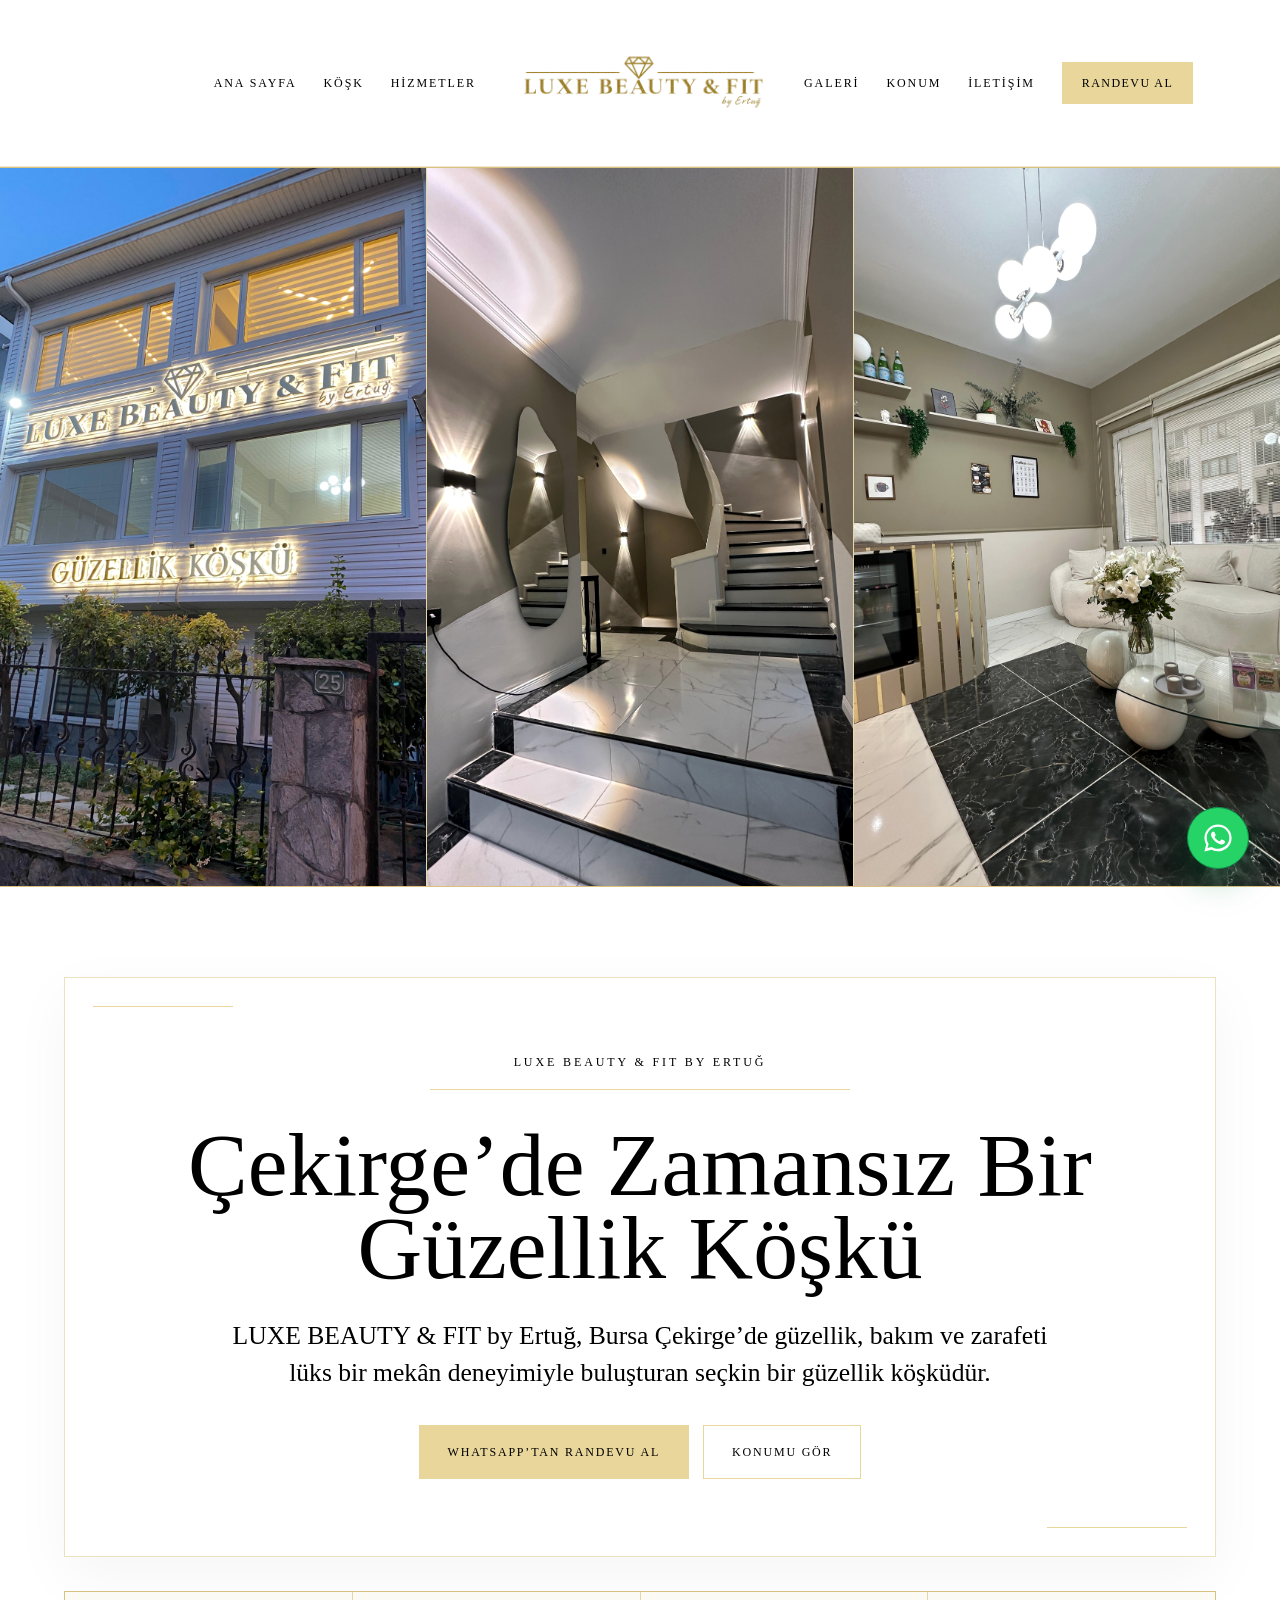
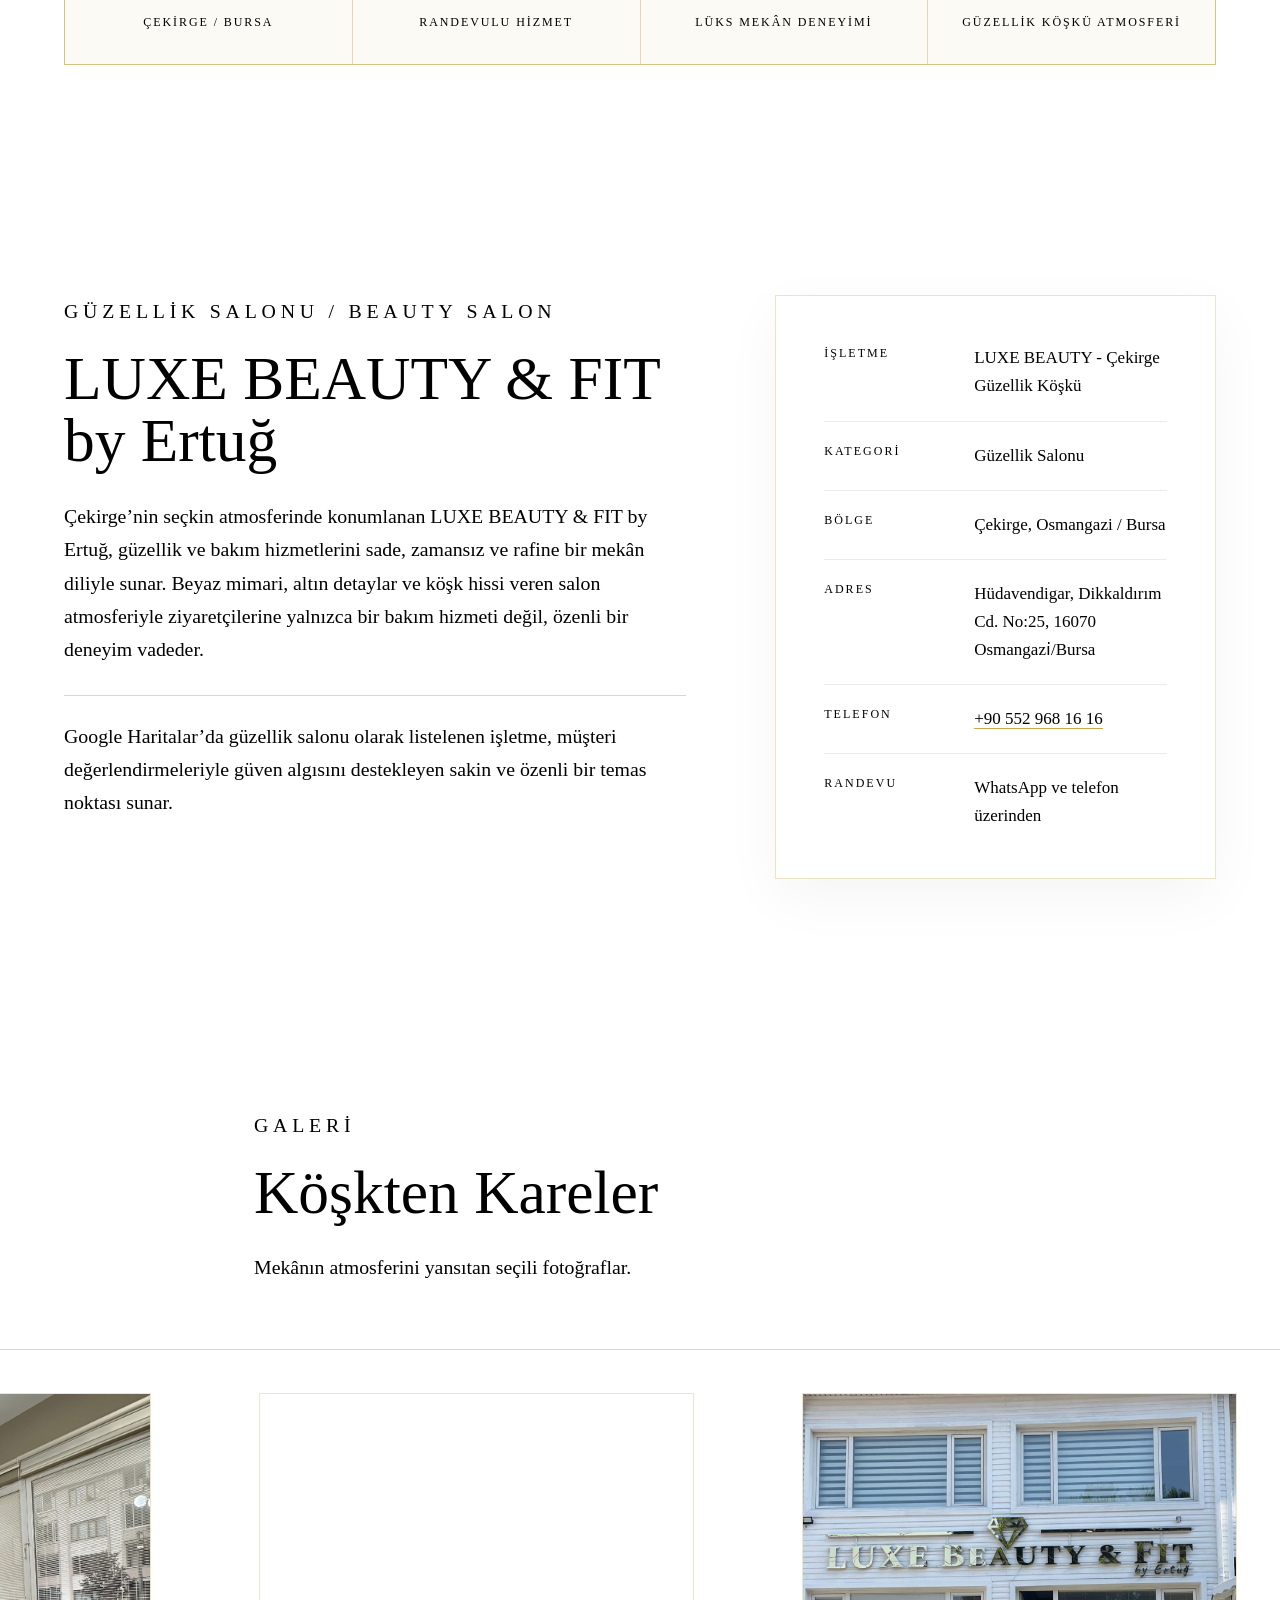
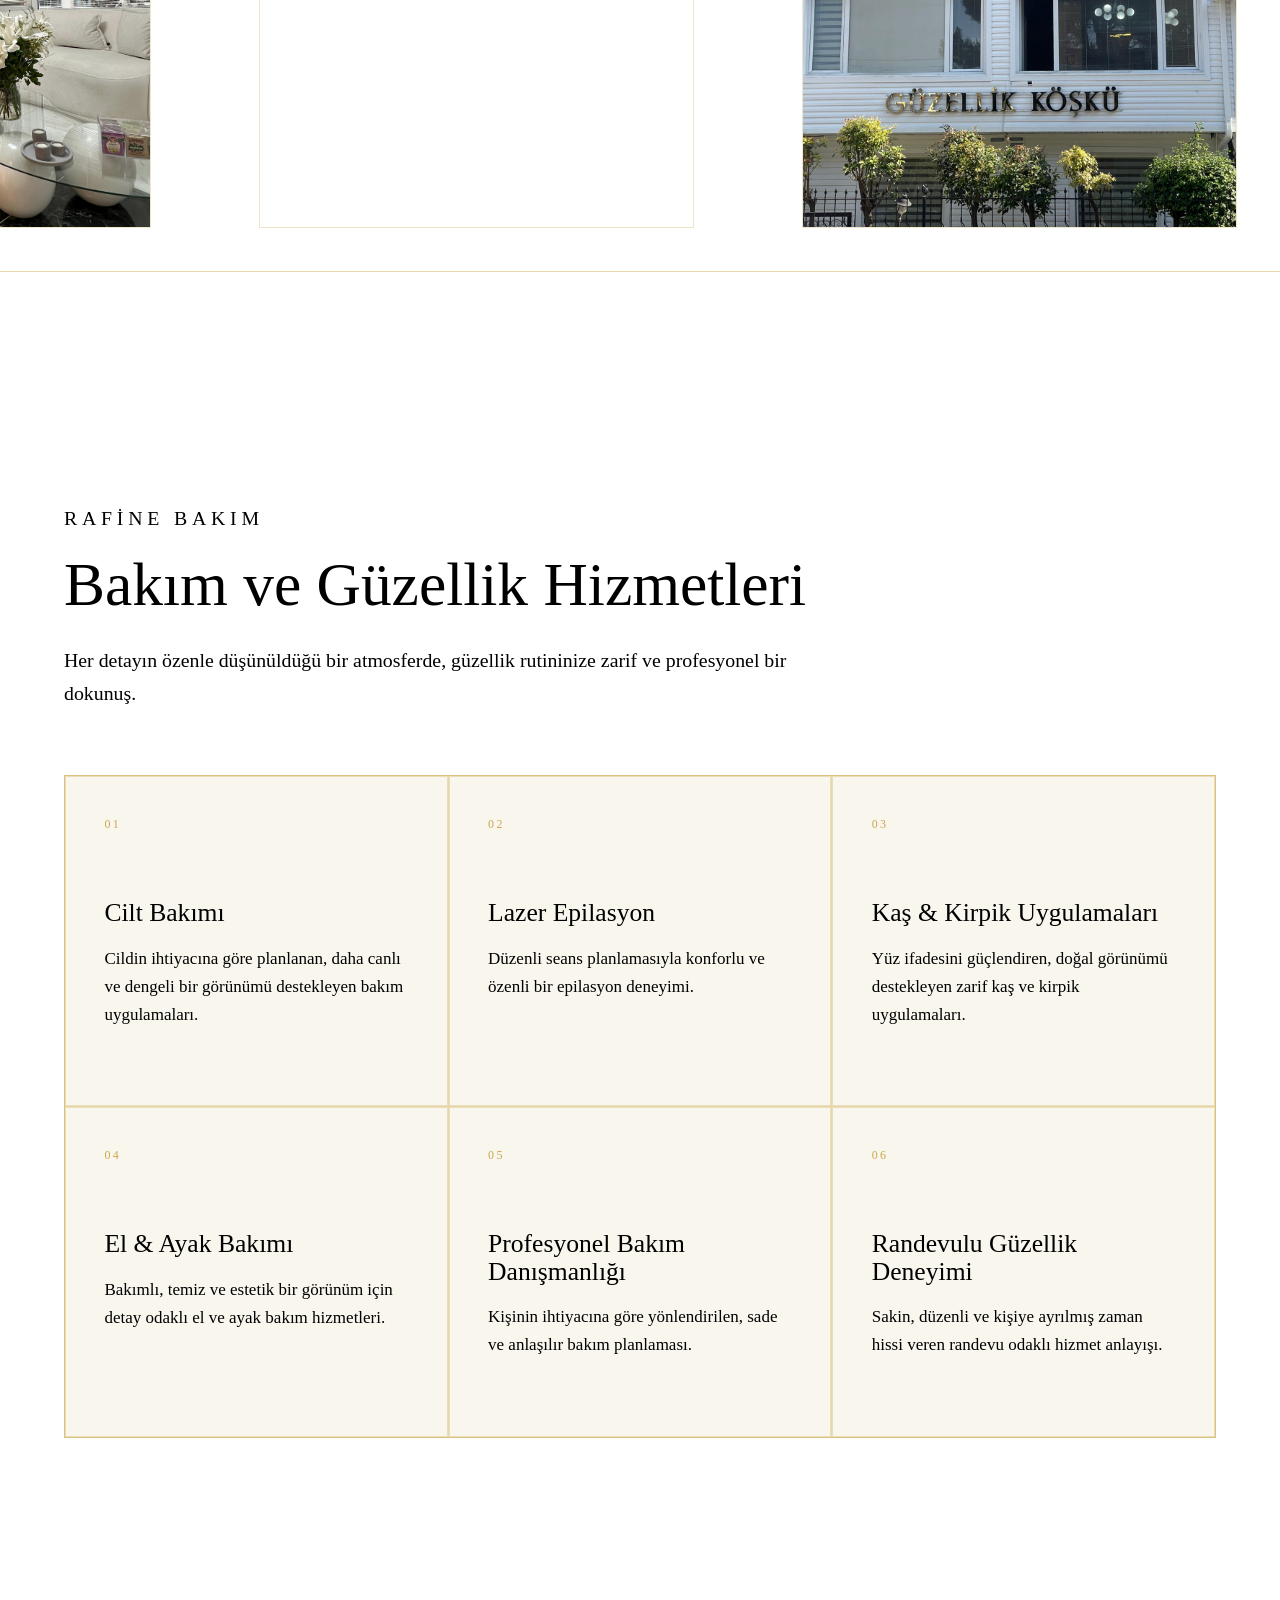
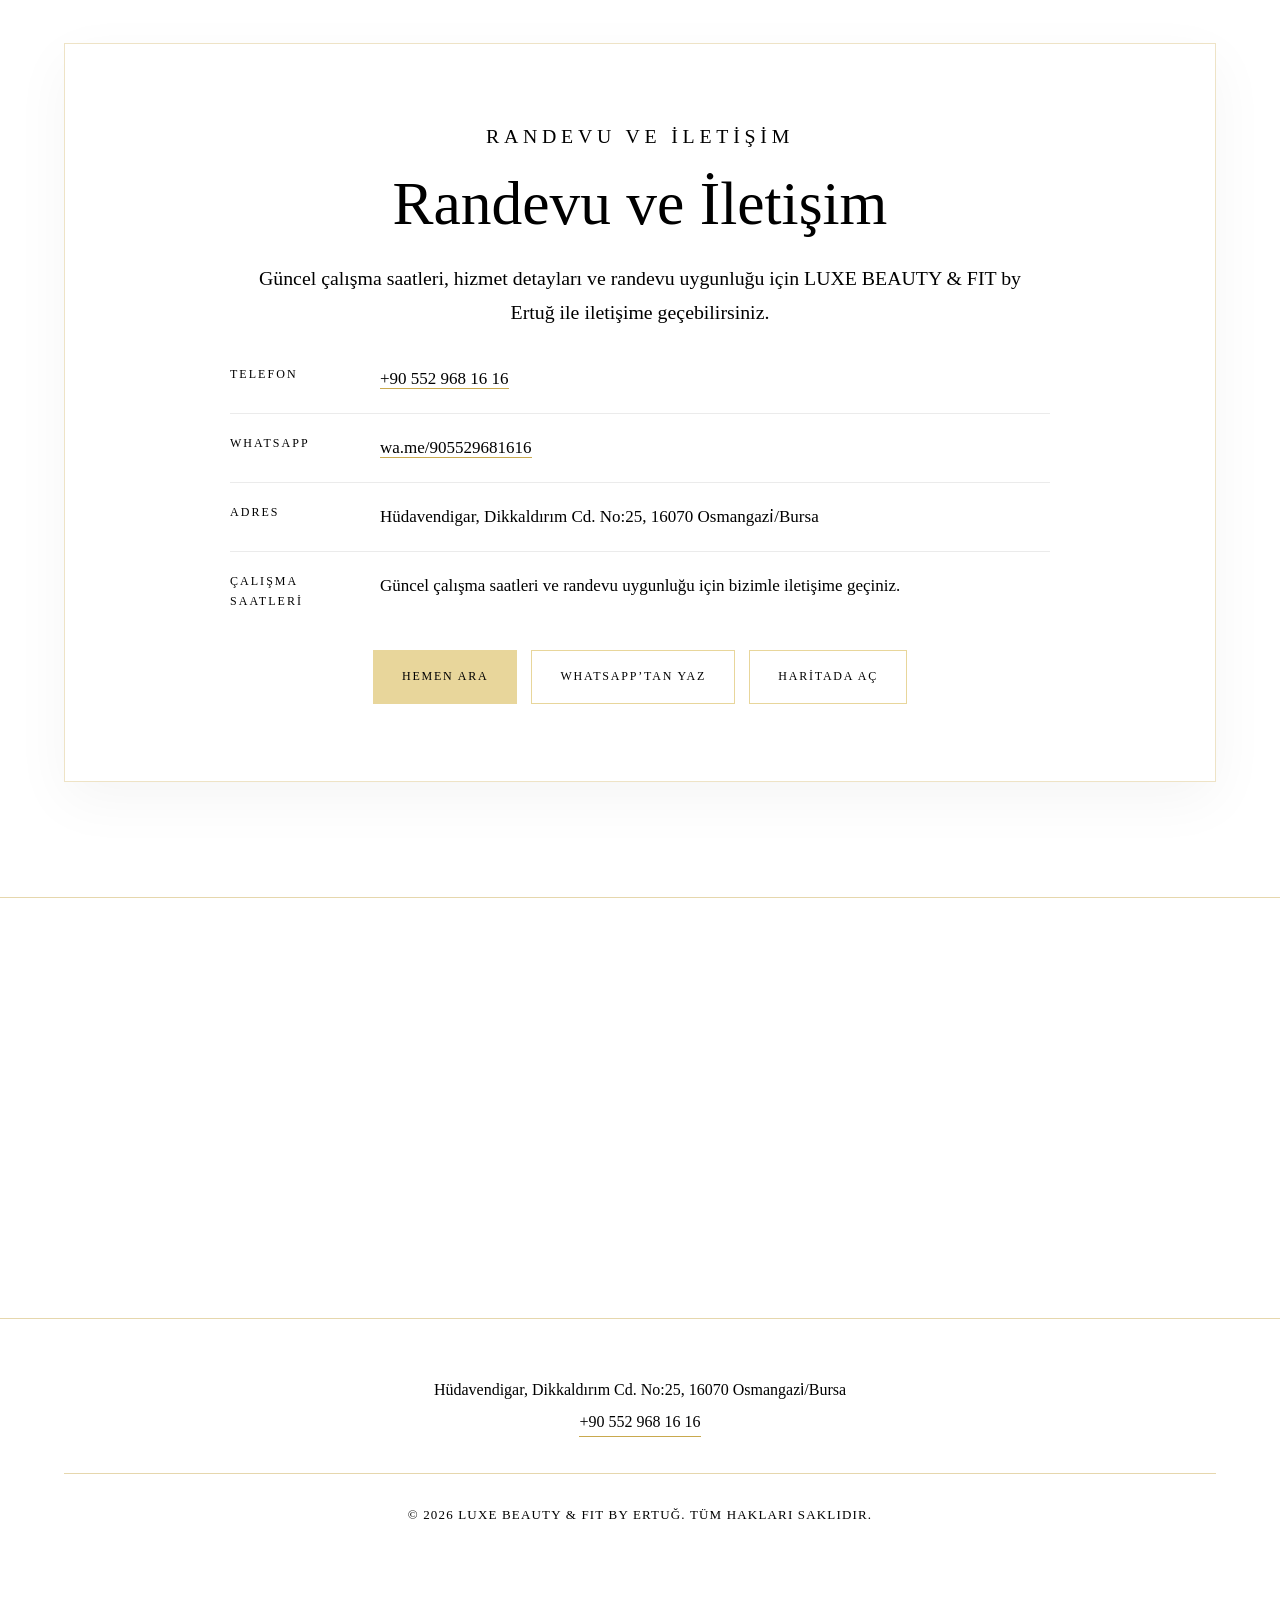
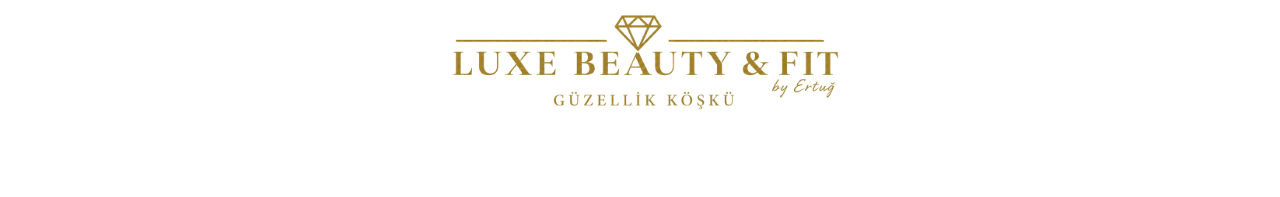
<file: index.html>
<!doctype html>
<html lang="tr">
<head>
  <meta charset="utf-8">
  <meta name="viewport" content="width=device-width, initial-scale=1">
  <title>LUXE BEAUTY &amp; FIT by Ertuğ | Çekirge Güzellik Köşkü</title>
  <meta name="description" content="Bursa Çekirge’de lüks, zamansız ve rafine güzellik deneyimi. LUXE BEAUTY &amp; FIT by Ertuğ ile randevu ve iletişim için hemen ulaşın.">
  <meta property="og:title" content="LUXE BEAUTY &amp; FIT by Ertuğ | Çekirge Güzellik Köşkü">
  <meta property="og:description" content="Bursa Çekirge’de lüks, zamansız ve rafine güzellik deneyimi. LUXE BEAUTY &amp; FIT by Ertuğ ile randevu ve iletişim için hemen ulaşın.">
  <meta property="og:type" content="website">
  <meta property="og:locale" content="tr_TR">
  <link rel="stylesheet" href="styles.css">
  <script defer src="script.js"></script>
  <script type="application/ld+json">
    {
      "@context": "https://schema.org",
      "@type": "BeautySalon",
      "name": "LUXE BEAUTY - Çekirge Güzellik Köşkü",
      "alternateName": "LUXE BEAUTY & FIT by Ertuğ GÜZELLİK KÖŞKÜ",
      "description": "Bursa Çekirge’de lüks, zamansız ve rafine güzellik deneyimi.",
      "telephone": "+90 552 968 16 16",
      "url": "https://example.com/",
      "address": {
        "@type": "PostalAddress",
        "streetAddress": "Hüdavendigar, Dikkaldırım Cd. No:25, 16070 Osmangazi̇/Bursa",
        "addressLocality": "Osmangazi",
        "addressRegion": "Bursa",
        "addressCountry": "TR"
      },
      "geo": {
        "@type": "GeoCoordinates",
        "latitude": 40.2039209,
        "longitude": 29.0177536
      },
      "areaServed": [
        "Bursa",
        "Çekirge",
        "Osmangazi"
      ]
    }
  </script>
</head>
<body>
  <a class="skip-link" href="#main">İçeriğe geç</a>

  <header class="site-header" data-header>
    <div class="header-shell">
      <nav class="nav-group nav-left" aria-label="Ana gezinme sol">
        <a href="#home">Ana Sayfa</a>
        <a href="#kosk">Köşk</a>
        <a href="#services">Hizmetler</a>
      </nav>

      <a class="brand-mark" href="#home" aria-label="LUXE BEAUTY &amp; FIT by Ertuğ ana sayfa">
        <img src="assets/luxe header.png" alt="LUXE BEAUTY &amp; FIT by Ertuğ Güzellik Köşkü Logosu">
      </a>

      <nav class="nav-group nav-right" aria-label="Ana gezinme sağ">
        <a href="#gallery">Galeri</a>
        <a href="#location">Konum</a>
        <a href="#contact">İletişim</a>
        <a class="header-cta" href="https://wa.me/905529681616" target="_blank" rel="noopener">Randevu Al</a>
      </nav>

      <button class="menu-toggle" type="button" aria-label="Menüyü aç" aria-controls="mobile-menu" aria-expanded="false">
        <span></span>
        <span></span>
      </button>
    </div>

    <nav class="mobile-menu" id="mobile-menu" aria-label="Mobil gezinme">
      <a href="index.html#home">Ana Sayfa</a>
      <a href="kosk.html">Köşk</a>
      <a href="hizmetler.html">Hizmetler</a>
      <a href="konum.html">Konum</a>
      <a class="mobile-cta" href="https://wa.me/905529681616" target="_blank" rel="noopener">Randevu Al</a>
    </nav>
  </header>

  <main id="main">
    <section class="visual-hero" aria-label="LUXE BEAUTY köşk atmosferi görsel alanı">
      <div class="visual-hero-grid">
        <img src="assets/galeri/luxe1.jpg" alt="LUXE BEAUTY &amp; FIT by Ertuğ köşk atmosferi fotoğrafı">
        <img src="assets/galeri/luxe2.jpg" alt="LUXE BEAUTY &amp; FIT by Ertuğ güzellik salonu fotoğrafı">
        <img src="assets/galeri/luxe3.jpg" alt="LUXE BEAUTY &amp; FIT by Ertuğ iç mekân fotoğrafı">
      </div>
      <button class="visual-hero-button visual-hero-prev" type="button" aria-label="Önceki hero görseli" data-hero-prev>
        <span aria-hidden="true">‹</span>
      </button>
      <button class="visual-hero-button visual-hero-forward" type="button" aria-label="Sonraki hero görseli" data-hero-forward>
        <span aria-hidden="true">›</span>
      </button>
    </section>

    <section class="hero section-block" id="home" aria-labelledby="hero-title">
      <div class="hero-frame" data-reveal>
        <p class="eyebrow">LUXE BEAUTY &amp; FIT by Ertuğ</p>
        <div class="gold-line" aria-hidden="true"></div>
        <h1 id="hero-title">Çekirge’de Zamansız Bir Güzellik Köşkü</h1>
        <p class="hero-copy">LUXE BEAUTY &amp; FIT by Ertuğ, Bursa Çekirge’de güzellik, bakım ve zarafeti lüks bir mekân deneyimiyle buluşturan seçkin bir güzellik köşküdür.</p>
        <div class="hero-actions" aria-label="Randevu ve konum bağlantıları">
          <a class="button button-primary" href="https://wa.me/905529681616" target="_blank" rel="noopener">WhatsApp’tan Randevu Al</a>
          <a class="button button-secondary hero-location-desktop" href="#location">Konumu Gör</a>
          <a class="button button-secondary hero-location-mobile" href="konum.html">Konumu Gör</a>
        </div>
      </div>

      <div class="hero-notes" aria-label="Öne çıkan bilgiler">
        <span data-reveal>Çekirge / Bursa</span>
        <span data-reveal>Randevulu Hizmet</span>
        <span data-reveal>Lüks Mekân Deneyimi</span>
        <span data-reveal>Güzellik Köşkü Atmosferi</span>
      </div>
    </section>

    <section class="section-block kosk-section mobile-home-hidden" id="kosk" aria-labelledby="kosk-title">
      <div class="section-grid">
        <div class="section-copy reveal-left" data-reveal>
          <p class="eyebrow">Güzellik Salonu / Beauty Salon</p>
          <h2 id="kosk-title">LUXE BEAUTY &amp; FIT by Ertuğ</h2>
          <p>Çekirge’nin seçkin atmosferinde konumlanan LUXE BEAUTY &amp; FIT by Ertuğ, güzellik ve bakım hizmetlerini sade, zamansız ve rafine bir mekân diliyle sunar. Beyaz mimari, altın detaylar ve köşk hissi veren salon atmosferiyle ziyaretçilerine yalnızca bir bakım hizmeti değil, özenli bir deneyim vadeder.</p>
          <p class="trust-copy">Google Haritalar’da güzellik salonu olarak listelenen işletme, müşteri değerlendirmeleriyle güven algısını destekleyen sakin ve özenli bir temas noktası sunar.</p>
        </div>

        <div class="info-panel reveal-right" data-reveal>
          <dl class="info-list">
            <div>
              <dt>İşletme</dt>
              <dd>LUXE BEAUTY - Çekirge Güzellik Köşkü</dd>
            </div>
            <div>
              <dt>Kategori</dt>
              <dd>Güzellik Salonu</dd>
            </div>
            <div>
              <dt>Bölge</dt>
              <dd>Çekirge, Osmangazi / Bursa</dd>
            </div>
            <div>
              <dt>Adres</dt>
              <dd>Hüdavendigar, Dikkaldırım Cd. No:25, 16070 Osmangazi̇/Bursa</dd>
            </div>
            <div>
              <dt>Telefon</dt>
              <dd><a href="tel:+905529681616">+90 552 968 16 16</a></dd>
            </div>
            <div>
              <dt>Randevu</dt>
              <dd>WhatsApp ve telefon üzerinden</dd>
            </div>
          </dl>
        </div>
      </div>
    </section>

    <section class="section-block gallery-section" id="gallery" aria-labelledby="gallery-title">
      <div class="section-heading" data-reveal>
        <p class="eyebrow">Galeri</p>
        <h2 id="gallery-title">Köşkten Kareler</h2>
        <p>Mekânın atmosferini yansıtan seçili fotoğraflar.</p>
      </div>

      <div class="gallery-viewport" aria-label="LUXE BEAUTY &amp; FIT galeri film şeridi">
        <div class="gallery-track" id="gallery-track"></div>
      </div>
    </section>

    <section class="section-block services-section mobile-home-hidden" id="services" aria-labelledby="services-title">
      <div class="section-heading" data-reveal>
        <p class="eyebrow">Rafine Bakım</p>
        <h2 id="services-title">Bakım ve Güzellik Hizmetleri</h2>
        <p>Her detayın özenle düşünüldüğü bir atmosferde, güzellik rutininize zarif ve profesyonel bir dokunuş.</p>
      </div>

      <div class="services-grid">
        <article class="service-item" data-reveal>
          <span>01</span>
          <h3>Cilt Bakımı</h3>
          <p>Cildin ihtiyacına göre planlanan, daha canlı ve dengeli bir görünümü destekleyen bakım uygulamaları.</p>
        </article>
        <article class="service-item" data-reveal>
          <span>02</span>
          <h3>Lazer Epilasyon</h3>
          <p>Düzenli seans planlamasıyla konforlu ve özenli bir epilasyon deneyimi.</p>
        </article>
        <article class="service-item" data-reveal>
          <span>03</span>
          <h3>Kaş &amp; Kirpik Uygulamaları</h3>
          <p>Yüz ifadesini güçlendiren, doğal görünümü destekleyen zarif kaş ve kirpik uygulamaları.</p>
        </article>
        <article class="service-item" data-reveal>
          <span>04</span>
          <h3>El &amp; Ayak Bakımı</h3>
          <p>Bakımlı, temiz ve estetik bir görünüm için detay odaklı el ve ayak bakım hizmetleri.</p>
        </article>
        <article class="service-item" data-reveal>
          <span>05</span>
          <h3>Profesyonel Bakım Danışmanlığı</h3>
          <p>Kişinin ihtiyacına göre yönlendirilen, sade ve anlaşılır bakım planlaması.</p>
        </article>
        <article class="service-item" data-reveal>
          <span>06</span>
          <h3>Randevulu Güzellik Deneyimi</h3>
          <p>Sakin, düzenli ve kişiye ayrılmış zaman hissi veren randevu odaklı hizmet anlayışı.</p>
        </article>
      </div>
    </section>

    <section class="section-block contact-section" id="contact" aria-labelledby="contact-title">
      <div class="contact-panel" data-reveal>
        <p class="eyebrow">Randevu ve İletişim</p>
        <h2 id="contact-title">Randevu ve İletişim</h2>
        <p>Güncel çalışma saatleri, hizmet detayları ve randevu uygunluğu için LUXE BEAUTY &amp; FIT by Ertuğ ile iletişime geçebilirsiniz.</p>

        <dl class="contact-list">
          <div>
            <dt>Telefon</dt>
            <dd><a href="tel:+905529681616">+90 552 968 16 16</a></dd>
          </div>
          <div>
            <dt>WhatsApp</dt>
            <dd><a href="https://wa.me/905529681616" target="_blank" rel="noopener">wa.me/905529681616</a></dd>
          </div>
          <div>
            <dt>Adres</dt>
            <dd>Hüdavendigar, Dikkaldırım Cd. No:25, 16070 Osmangazi̇/Bursa</dd>
          </div>
          <div>
            <dt>Çalışma Saatleri</dt>
            <dd>Güncel çalışma saatleri ve randevu uygunluğu için bizimle iletişime geçiniz.</dd>
          </div>
        </dl>

        <div class="contact-actions">
          <a class="button button-primary" href="tel:+905529681616">Hemen Ara</a>
          <a class="button button-secondary" href="https://wa.me/905529681616" target="_blank" rel="noopener">WhatsApp’tan Yaz</a>
          <a class="button button-secondary" href="https://www.google.com/maps/place/LUXE+BEAUTY+-+%C3%87ekirge+G%C3%BCzellik+K%C3%B6%C5%9Fk%C3%BC/@40.2040909,29.0177607,17z/data=!4m15!1m8!3m7!1s0x14ca152a71614a9b:0x215261e57e689dab!2zTFVYRSBCRUFVVFkgLSDDh2VraXJnZSBHw7x6ZWxsaWsgS8O2xZ9rw7w!8m2!3d40.2039209!4d29.0177536!10e5!16s%2Fg%2F11y691rs30!3m5!1s0x14ca152a71614a9b:0x215261e57e689dab!8m2!3d40.2039209!4d29.0177536!16s%2Fg%2F11y691rs30" target="_blank" rel="noopener">Haritada Aç</a>
        </div>
      </div>
    </section>

    <section class="map-section" aria-label="Google Maps konumu">
      <iframe
        title="LUXE BEAUTY &amp; FIT by Ertuğ Google Maps Konumu"
        src="https://www.google.com/maps?q=40.2039209,29.0177536&hl=tr&z=16&output=embed"
        width="100%"
        height="420"
        style="border:0;"
        allowfullscreen=""
        loading="lazy"
        referrerpolicy="no-referrer-when-downgrade">
      </iframe>
    </section>

  </main>

  <footer class="site-footer">
    <div class="footer-top">
      <div class="footer-contact">
        <p>Hüdavendigar, Dikkaldırım Cd. No:25, 16070 Osmangazi̇/Bursa</p>
        <a href="tel:+905529681616">+90 552 968 16 16</a>
      </div>
    </div>

    <p class="copyright">© 2026 LUXE BEAUTY &amp; FIT by Ertuğ. Tüm hakları saklıdır.</p>

    <img class="footer-logo" src="assets/luxe footer.png" alt="LUXE BEAUTY &amp; FIT Güzellik Köşkü Footer Logosu">
  </footer>

  <a class="whatsapp-fab" href="https://wa.me/905529681616" target="_blank" rel="noopener" aria-label="WhatsApp üzerinden randevu al">
    <svg viewBox="0 0 32 32" aria-hidden="true" focusable="false">
      <path d="M16.04 3.2c-7.05 0-12.78 5.64-12.78 12.6 0 2.23.6 4.41 1.73 6.33L3.2 28.8l6.87-1.78a12.94 12.94 0 0 0 5.97 1.49c7.04 0 12.76-5.65 12.76-12.61S23.08 3.2 16.04 3.2Zm0 22.98c-1.94 0-3.83-.53-5.48-1.53l-.39-.23-4.08 1.06 1.09-3.9-.26-.4a10.18 10.18 0 0 1-1.56-5.38c0-5.67 4.79-10.28 10.68-10.28 5.88 0 10.66 4.61 10.66 10.28 0 5.66-4.78 10.28-10.66 10.28Zm5.85-7.7c-.32-.16-1.9-.92-2.19-1.03-.3-.1-.51-.16-.73.16-.21.31-.84 1.03-1.03 1.24-.19.21-.38.24-.7.08-.32-.16-1.36-.49-2.58-1.56-.95-.83-1.6-1.86-1.79-2.17-.18-.32-.02-.49.14-.64.15-.14.32-.37.48-.55.16-.19.21-.32.32-.53.1-.21.05-.4-.03-.56-.08-.16-.73-1.73-1-2.37-.26-.62-.53-.54-.73-.55h-.62c-.22 0-.56.08-.86.4-.29.31-1.13 1.09-1.13 2.65 0 1.57 1.16 3.08 1.32 3.29.16.21 2.29 3.45 5.55 4.83.78.33 1.38.52 1.85.67.78.24 1.49.2 2.05.12.63-.09 1.9-.76 2.17-1.5.27-.74.27-1.37.19-1.5-.08-.13-.29-.21-.61-.37Z"></path>
    </svg>
  </a>
</body>
</html>
</file>
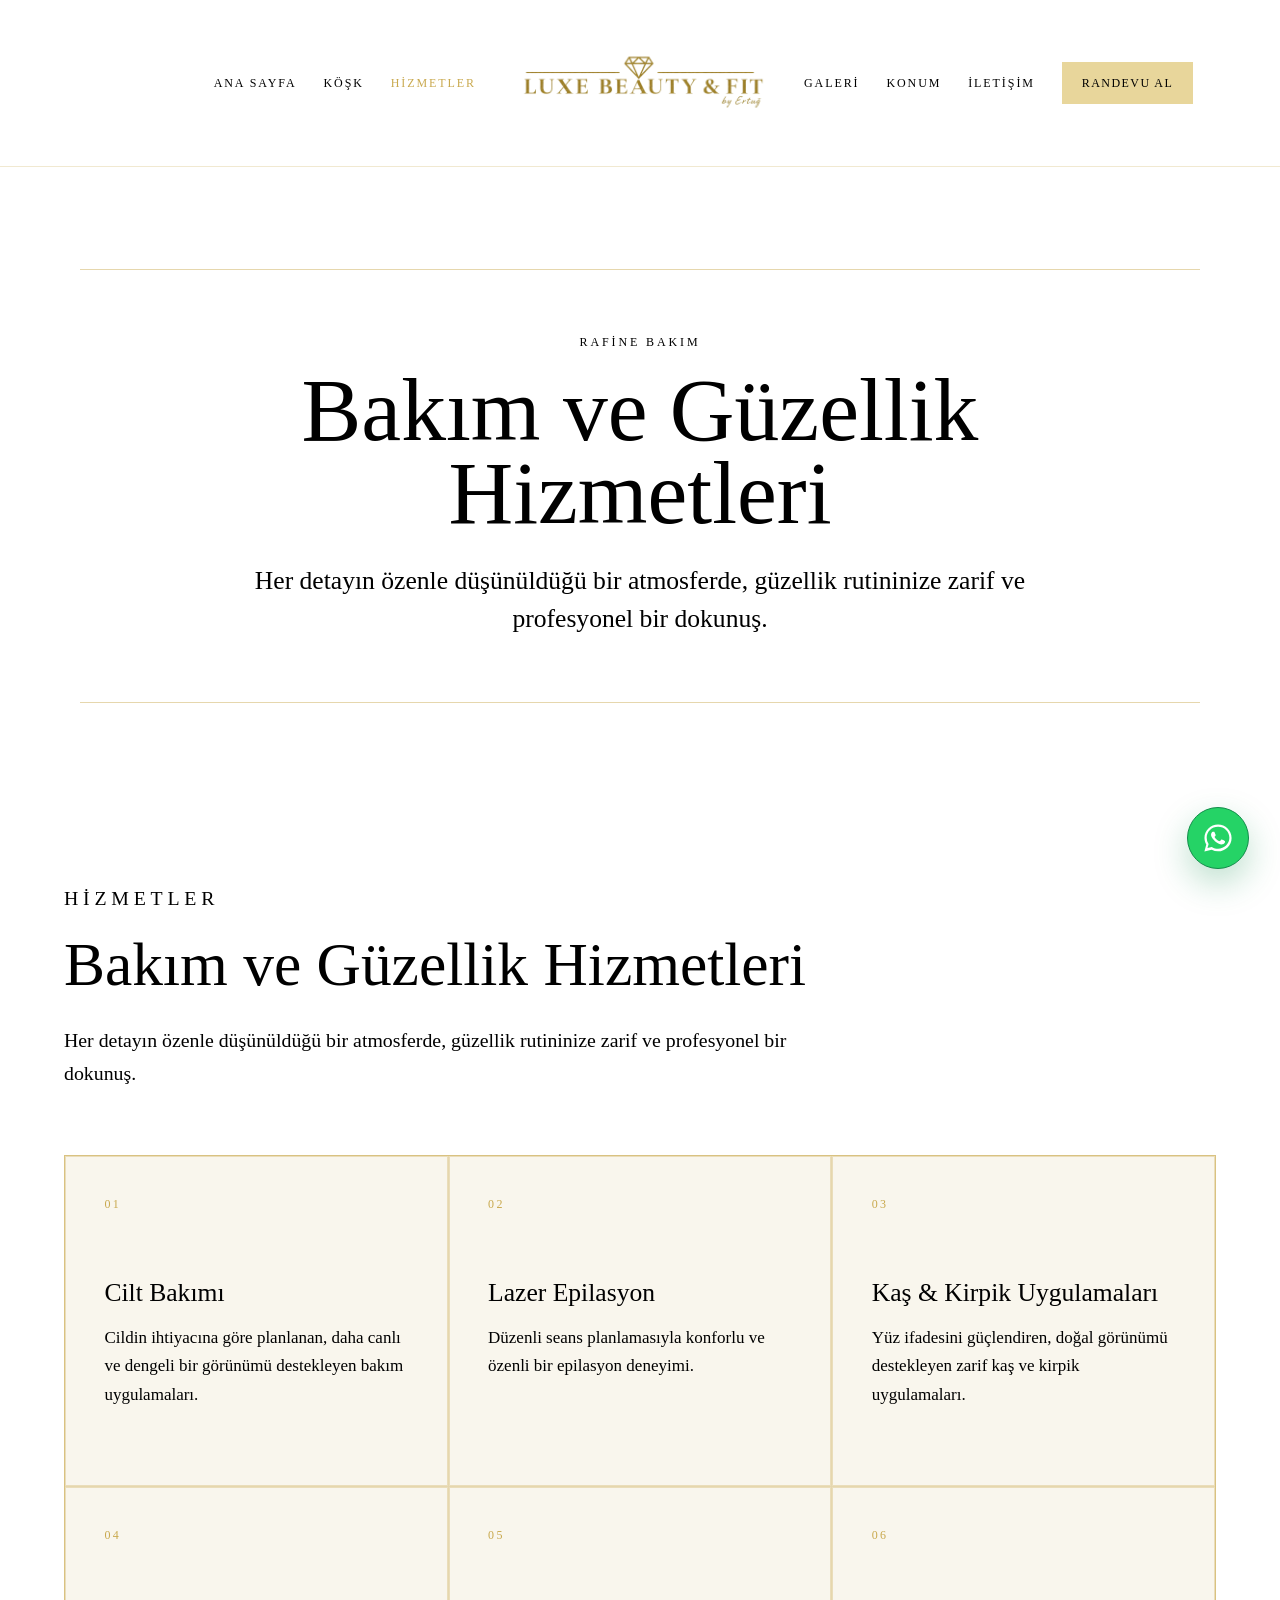
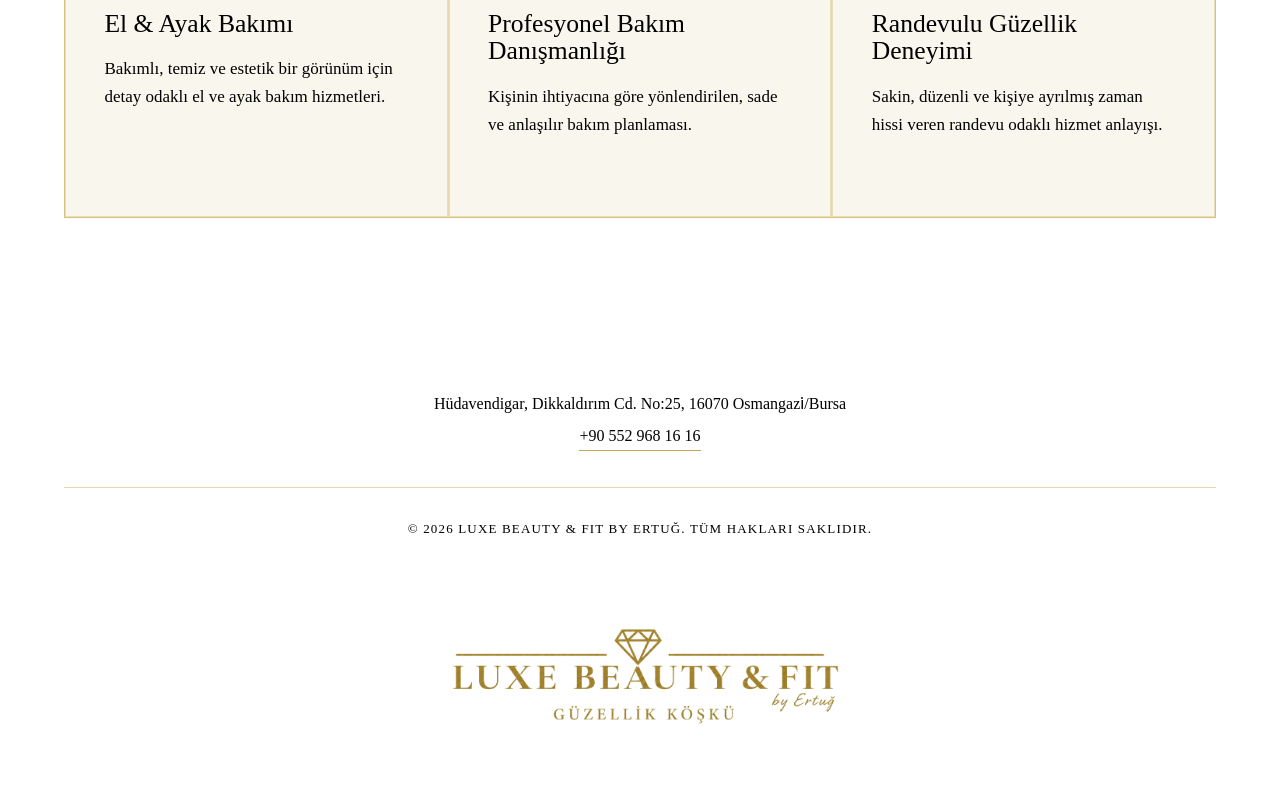
<file: hizmetler.html>
<!doctype html>
<html lang="tr">
<head>
  <meta charset="utf-8">
  <meta name="viewport" content="width=device-width, initial-scale=1">
  <title>Hizmetler | LUXE BEAUTY &amp; FIT by Ertuğ</title>
  <meta name="description" content="LUXE BEAUTY &amp; FIT by Ertuğ bakım ve güzellik hizmetleri için randevu ve iletişim bilgileri.">
  <meta property="og:title" content="Hizmetler | LUXE BEAUTY &amp; FIT by Ertuğ">
  <meta property="og:description" content="Bursa Çekirge’de rafine bakım ve güzellik hizmetleri.">
  <meta property="og:type" content="website">
  <meta property="og:locale" content="tr_TR">
  <link rel="stylesheet" href="styles.css">
  <script defer src="script.js"></script>
</head>
<body>
  <a class="skip-link" href="#main">İçeriğe geç</a>

  <header class="site-header" data-header>
    <div class="header-shell">
      <nav class="nav-group nav-left" aria-label="Ana gezinme sol">
        <a href="index.html#home">Ana Sayfa</a>
        <a href="kosk.html">Köşk</a>
        <a href="hizmetler.html" aria-current="page">Hizmetler</a>
      </nav>

      <a class="brand-mark" href="index.html#home" aria-label="LUXE BEAUTY &amp; FIT by Ertuğ ana sayfa">
        <img src="assets/luxe header.png" alt="LUXE BEAUTY &amp; FIT by Ertuğ Güzellik Köşkü Logosu">
      </a>

      <nav class="nav-group nav-right" aria-label="Ana gezinme sağ">
        <a href="index.html#gallery">Galeri</a>
        <a href="konum.html">Konum</a>
        <a href="index.html#contact">İletişim</a>
        <a class="header-cta" href="https://wa.me/905529681616" target="_blank" rel="noopener">Randevu Al</a>
      </nav>

      <button class="menu-toggle" type="button" aria-label="Menüyü aç" aria-controls="mobile-menu" aria-expanded="false">
        <span></span>
        <span></span>
      </button>
    </div>

    <nav class="mobile-menu" id="mobile-menu" aria-label="Mobil gezinme">
      <a href="index.html#home">Ana Sayfa</a>
      <a href="kosk.html">Köşk</a>
      <a href="hizmetler.html" aria-current="page">Hizmetler</a>
      <a href="konum.html">Konum</a>
      <a class="mobile-cta" href="https://wa.me/905529681616" target="_blank" rel="noopener">Randevu Al</a>
    </nav>
  </header>

  <main id="main">
    <section class="subpage-hero section-block" aria-labelledby="page-title">
      <div data-reveal>
        <p class="eyebrow">Rafine Bakım</p>
        <h1 id="page-title">Bakım ve Güzellik Hizmetleri</h1>
        <p>Her detayın özenle düşünüldüğü bir atmosferde, güzellik rutininize zarif ve profesyonel bir dokunuş.</p>
      </div>
    </section>

    <section class="section-block services-section" id="services" aria-labelledby="services-title">
      <div class="section-heading" data-reveal>
        <p class="eyebrow">Hizmetler</p>
        <h2 id="services-title">Bakım ve Güzellik Hizmetleri</h2>
        <p>Her detayın özenle düşünüldüğü bir atmosferde, güzellik rutininize zarif ve profesyonel bir dokunuş.</p>
      </div>

      <div class="services-grid">
        <article class="service-item" data-reveal>
          <span>01</span>
          <h3>Cilt Bakımı</h3>
          <p>Cildin ihtiyacına göre planlanan, daha canlı ve dengeli bir görünümü destekleyen bakım uygulamaları.</p>
        </article>
        <article class="service-item" data-reveal>
          <span>02</span>
          <h3>Lazer Epilasyon</h3>
          <p>Düzenli seans planlamasıyla konforlu ve özenli bir epilasyon deneyimi.</p>
        </article>
        <article class="service-item" data-reveal>
          <span>03</span>
          <h3>Kaş &amp; Kirpik Uygulamaları</h3>
          <p>Yüz ifadesini güçlendiren, doğal görünümü destekleyen zarif kaş ve kirpik uygulamaları.</p>
        </article>
        <article class="service-item" data-reveal>
          <span>04</span>
          <h3>El &amp; Ayak Bakımı</h3>
          <p>Bakımlı, temiz ve estetik bir görünüm için detay odaklı el ve ayak bakım hizmetleri.</p>
        </article>
        <article class="service-item" data-reveal>
          <span>05</span>
          <h3>Profesyonel Bakım Danışmanlığı</h3>
          <p>Kişinin ihtiyacına göre yönlendirilen, sade ve anlaşılır bakım planlaması.</p>
        </article>
        <article class="service-item" data-reveal>
          <span>06</span>
          <h3>Randevulu Güzellik Deneyimi</h3>
          <p>Sakin, düzenli ve kişiye ayrılmış zaman hissi veren randevu odaklı hizmet anlayışı.</p>
        </article>
      </div>
    </section>
  </main>

  <footer class="site-footer">
    <div class="footer-top">
      <div class="footer-contact">
        <p>Hüdavendigar, Dikkaldırım Cd. No:25, 16070 Osmangazi̇/Bursa</p>
        <a href="tel:+905529681616">+90 552 968 16 16</a>
      </div>
    </div>

    <p class="copyright">© 2026 LUXE BEAUTY &amp; FIT by Ertuğ. Tüm hakları saklıdır.</p>

    <img class="footer-logo" src="assets/luxe footer.png" alt="LUXE BEAUTY &amp; FIT Güzellik Köşkü Footer Logosu">
  </footer>

  <a class="whatsapp-fab" href="https://wa.me/905529681616" target="_blank" rel="noopener" aria-label="WhatsApp üzerinden randevu al">
    <svg viewBox="0 0 32 32" aria-hidden="true" focusable="false">
      <path d="M16.04 3.2c-7.05 0-12.78 5.64-12.78 12.6 0 2.23.6 4.41 1.73 6.33L3.2 28.8l6.87-1.78a12.94 12.94 0 0 0 5.97 1.49c7.04 0 12.76-5.65 12.76-12.61S23.08 3.2 16.04 3.2Zm0 22.98c-1.94 0-3.83-.53-5.48-1.53l-.39-.23-4.08 1.06 1.09-3.9-.26-.4a10.18 10.18 0 0 1-1.56-5.38c0-5.67 4.79-10.28 10.68-10.28 5.88 0 10.66 4.61 10.66 10.28 0 5.66-4.78 10.28-10.66 10.28Zm5.85-7.7c-.32-.16-1.9-.92-2.19-1.03-.3-.1-.51-.16-.73.16-.21.31-.84 1.03-1.03 1.24-.19.21-.38.24-.7.08-.32-.16-1.36-.49-2.58-1.56-.95-.83-1.6-1.86-1.79-2.17-.18-.32-.02-.49.14-.64.15-.14.32-.37.48-.55.16-.19.21-.32.32-.53.1-.21.05-.4-.03-.56-.08-.16-.73-1.73-1-2.37-.26-.62-.53-.54-.73-.55h-.62c-.22 0-.56.08-.86.4-.29.31-1.13 1.09-1.13 2.65 0 1.57 1.16 3.08 1.32 3.29.16.21 2.29 3.45 5.55 4.83.78.33 1.38.52 1.85.67.78.24 1.49.2 2.05.12.63-.09 1.9-.76 2.17-1.5.27-.74.27-1.37.19-1.5-.08-.13-.29-.21-.61-.37Z"></path>
    </svg>
  </a>
</body>
</html>
</file>
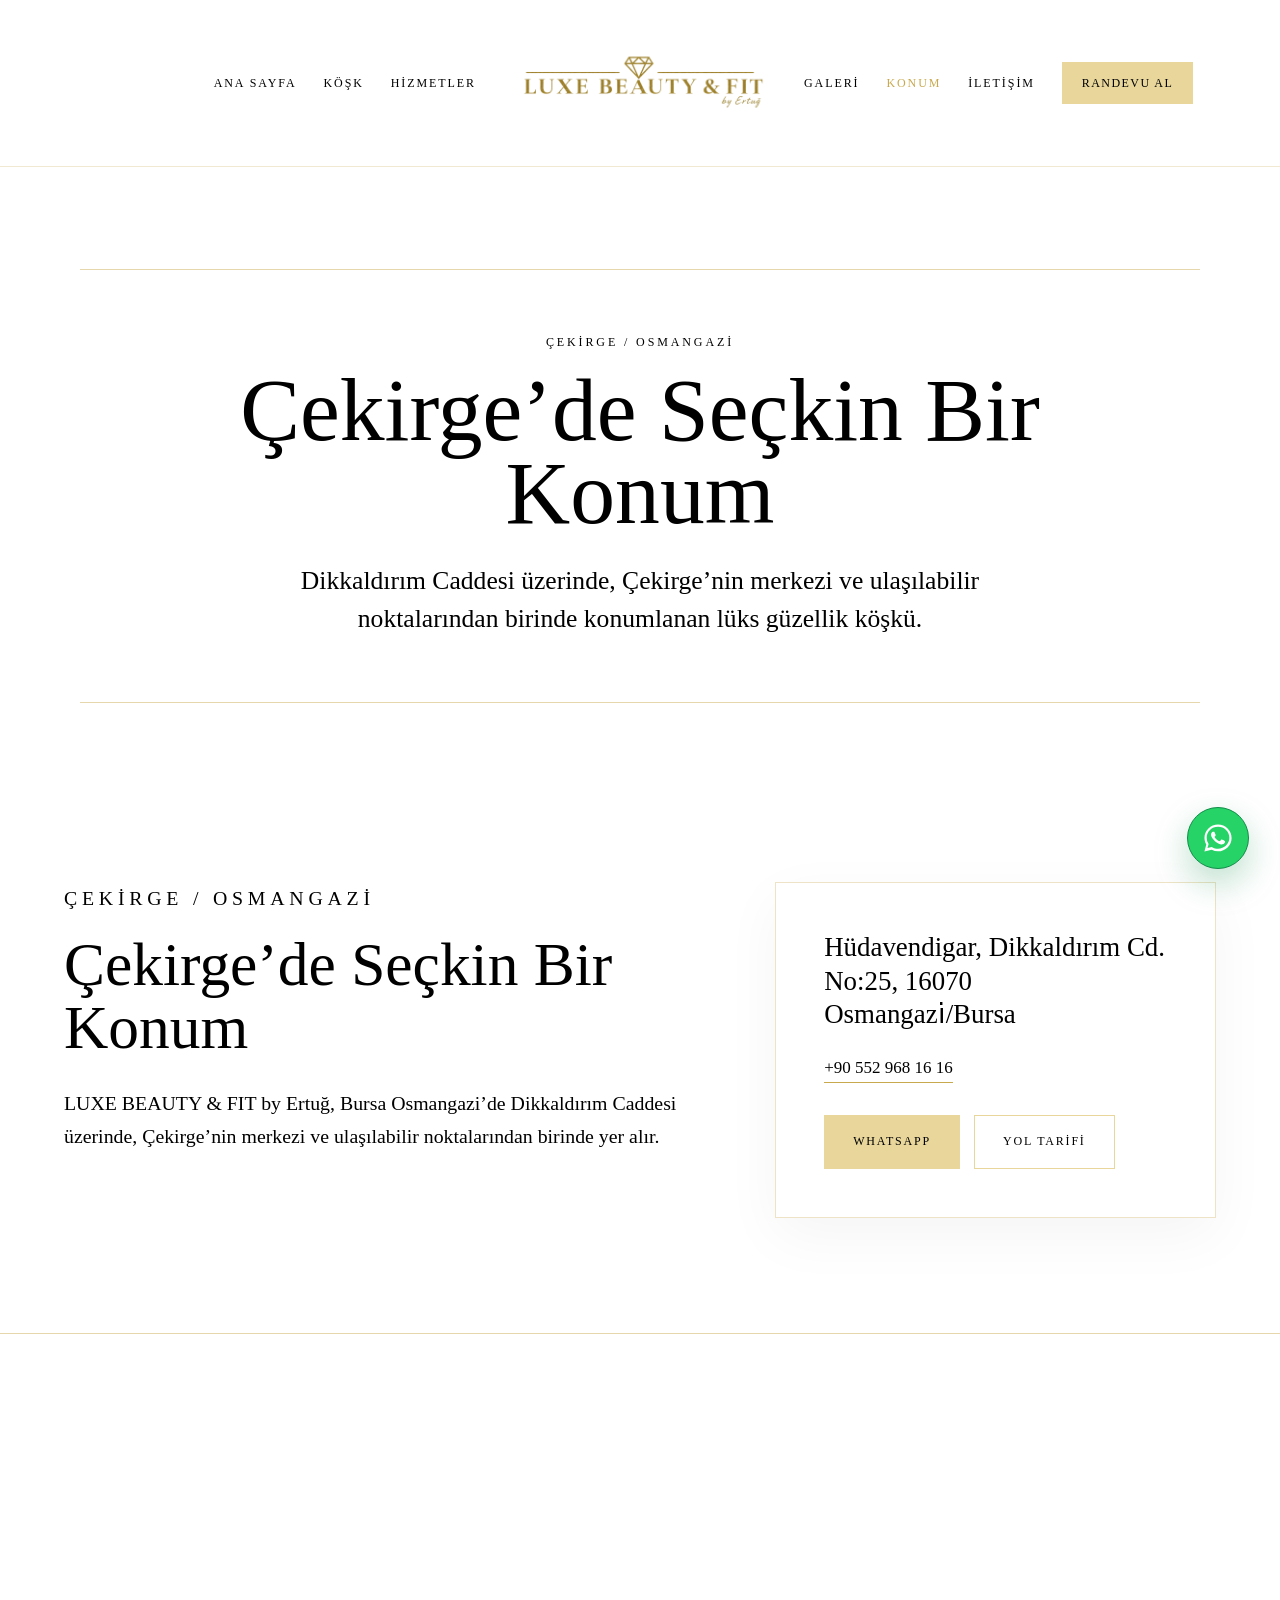
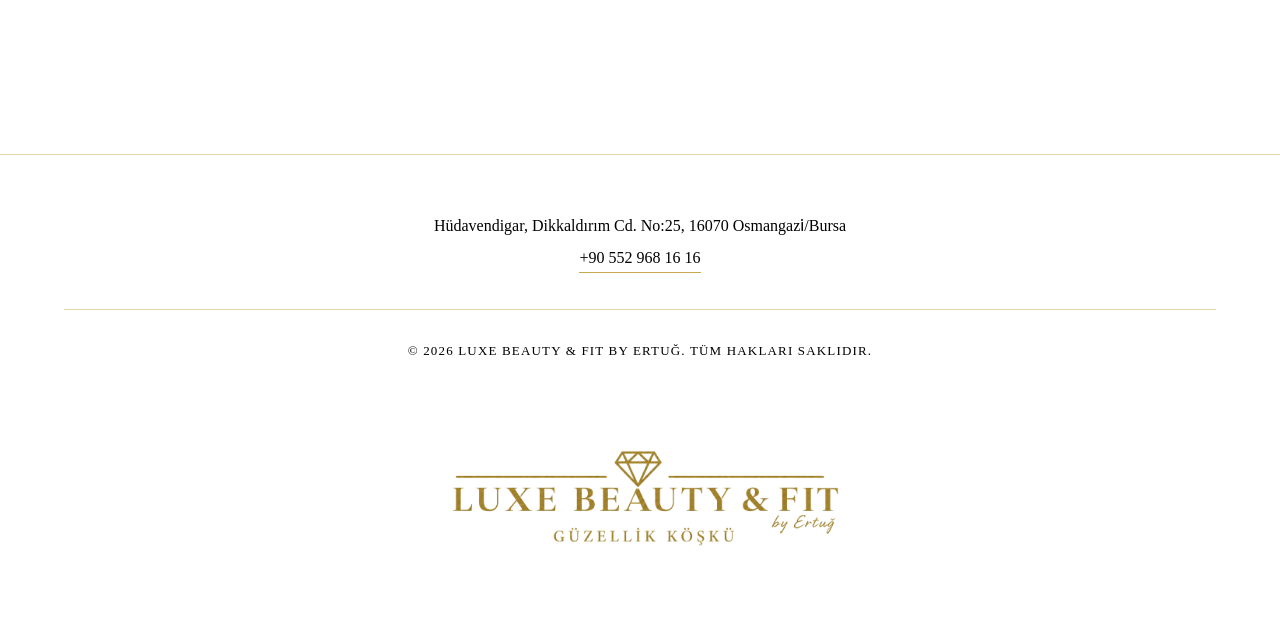
<file: konum.html>
<!doctype html>
<html lang="tr">
<head>
  <meta charset="utf-8">
  <meta name="viewport" content="width=device-width, initial-scale=1">
  <title>Konum | LUXE BEAUTY &amp; FIT by Ertuğ</title>
  <meta name="description" content="LUXE BEAUTY &amp; FIT by Ertuğ konumu: Hüdavendigar, Dikkaldırım Cd. No:25, Osmangazi / Bursa.">
  <meta property="og:title" content="Konum | LUXE BEAUTY &amp; FIT by Ertuğ">
  <meta property="og:description" content="Bursa Çekirge’de Dikkaldırım Caddesi üzerindeki LUXE BEAUTY &amp; FIT by Ertuğ konumu.">
  <meta property="og:type" content="website">
  <meta property="og:locale" content="tr_TR">
  <link rel="stylesheet" href="styles.css">
  <script defer src="script.js"></script>
</head>
<body>
  <a class="skip-link" href="#main">İçeriğe geç</a>

  <header class="site-header" data-header>
    <div class="header-shell">
      <nav class="nav-group nav-left" aria-label="Ana gezinme sol">
        <a href="index.html#home">Ana Sayfa</a>
        <a href="kosk.html">Köşk</a>
        <a href="hizmetler.html">Hizmetler</a>
      </nav>

      <a class="brand-mark" href="index.html#home" aria-label="LUXE BEAUTY &amp; FIT by Ertuğ ana sayfa">
        <img src="assets/luxe header.png" alt="LUXE BEAUTY &amp; FIT by Ertuğ Güzellik Köşkü Logosu">
      </a>

      <nav class="nav-group nav-right" aria-label="Ana gezinme sağ">
        <a href="index.html#gallery">Galeri</a>
        <a href="konum.html" aria-current="page">Konum</a>
        <a href="index.html#contact">İletişim</a>
        <a class="header-cta" href="https://wa.me/905529681616" target="_blank" rel="noopener">Randevu Al</a>
      </nav>

      <button class="menu-toggle" type="button" aria-label="Menüyü aç" aria-controls="mobile-menu" aria-expanded="false">
        <span></span>
        <span></span>
      </button>
    </div>

    <nav class="mobile-menu" id="mobile-menu" aria-label="Mobil gezinme">
      <a href="index.html#home">Ana Sayfa</a>
      <a href="kosk.html">Köşk</a>
      <a href="hizmetler.html">Hizmetler</a>
      <a href="konum.html" aria-current="page">Konum</a>
      <a class="mobile-cta" href="https://wa.me/905529681616" target="_blank" rel="noopener">Randevu Al</a>
    </nav>
  </header>

  <main id="main">
    <section class="subpage-hero section-block" aria-labelledby="page-title">
      <div data-reveal>
        <p class="eyebrow">Çekirge / Osmangazi</p>
        <h1 id="page-title">Çekirge’de Seçkin Bir Konum</h1>
        <p>Dikkaldırım Caddesi üzerinde, Çekirge’nin merkezi ve ulaşılabilir noktalarından birinde konumlanan lüks güzellik köşkü.</p>
      </div>
    </section>

    <section class="section-block location-section" id="location" aria-labelledby="location-title">
      <div class="section-grid">
        <div class="section-copy reveal-left" data-reveal>
          <p class="eyebrow">Çekirge / Osmangazi</p>
          <h2 id="location-title">Çekirge’de Seçkin Bir Konum</h2>
          <p>LUXE BEAUTY &amp; FIT by Ertuğ, Bursa Osmangazi’de Dikkaldırım Caddesi üzerinde, Çekirge’nin merkezi ve ulaşılabilir noktalarından birinde yer alır.</p>
        </div>

        <div class="location-panel reveal-right" data-reveal>
          <address>
            Hüdavendigar, Dikkaldırım Cd. No:25, 16070 Osmangazi̇/Bursa
          </address>
          <a class="plain-link" href="tel:+905529681616">+90 552 968 16 16</a>
          <div class="panel-actions">
            <a class="button button-primary" href="https://wa.me/905529681616" target="_blank" rel="noopener">WhatsApp</a>
            <a class="button button-secondary" href="https://www.google.com/maps/place/LUXE+BEAUTY+-+%C3%87ekirge+G%C3%BCzellik+K%C3%B6%C5%9Fk%C3%BC/@40.2040909,29.0177607,17z/data=!4m15!1m8!3m7!1s0x14ca152a71614a9b:0x215261e57e689dab!2zTFVYRSBCRUFVVFkgLSDDh2VraXJnZSBHw7x6ZWxsaWsgS8O2xZ9rw7w!8m2!3d40.2039209!4d29.0177536!10e5!16s%2Fg%2F11y691rs30!3m5!1s0x14ca152a71614a9b:0x215261e57e689dab!8m2!3d40.2039209!4d29.0177536!16s%2Fg%2F11y691rs30" target="_blank" rel="noopener">Yol Tarifi</a>
          </div>
        </div>
      </div>
    </section>

    <section class="map-section" aria-label="Google Maps konumu">
      <iframe
        title="LUXE BEAUTY &amp; FIT by Ertuğ Google Maps Konumu"
        src="https://www.google.com/maps?q=40.2039209,29.0177536&hl=tr&z=16&output=embed"
        width="100%"
        height="420"
        style="border:0;"
        allowfullscreen=""
        loading="lazy"
        referrerpolicy="no-referrer-when-downgrade">
      </iframe>
    </section>
  </main>

  <footer class="site-footer">
    <div class="footer-top">
      <div class="footer-contact">
        <p>Hüdavendigar, Dikkaldırım Cd. No:25, 16070 Osmangazi̇/Bursa</p>
        <a href="tel:+905529681616">+90 552 968 16 16</a>
      </div>
    </div>

    <p class="copyright">© 2026 LUXE BEAUTY &amp; FIT by Ertuğ. Tüm hakları saklıdır.</p>

    <img class="footer-logo" src="assets/luxe footer.png" alt="LUXE BEAUTY &amp; FIT Güzellik Köşkü Footer Logosu">
  </footer>

  <a class="whatsapp-fab" href="https://wa.me/905529681616" target="_blank" rel="noopener" aria-label="WhatsApp üzerinden randevu al">
    <svg viewBox="0 0 32 32" aria-hidden="true" focusable="false">
      <path d="M16.04 3.2c-7.05 0-12.78 5.64-12.78 12.6 0 2.23.6 4.41 1.73 6.33L3.2 28.8l6.87-1.78a12.94 12.94 0 0 0 5.97 1.49c7.04 0 12.76-5.65 12.76-12.61S23.08 3.2 16.04 3.2Zm0 22.98c-1.94 0-3.83-.53-5.48-1.53l-.39-.23-4.08 1.06 1.09-3.9-.26-.4a10.18 10.18 0 0 1-1.56-5.38c0-5.67 4.79-10.28 10.68-10.28 5.88 0 10.66 4.61 10.66 10.28 0 5.66-4.78 10.28-10.66 10.28Zm5.85-7.7c-.32-.16-1.9-.92-2.19-1.03-.3-.1-.51-.16-.73.16-.21.31-.84 1.03-1.03 1.24-.19.21-.38.24-.7.08-.32-.16-1.36-.49-2.58-1.56-.95-.83-1.6-1.86-1.79-2.17-.18-.32-.02-.49.14-.64.15-.14.32-.37.48-.55.16-.19.21-.32.32-.53.1-.21.05-.4-.03-.56-.08-.16-.73-1.73-1-2.37-.26-.62-.53-.54-.73-.55h-.62c-.22 0-.56.08-.86.4-.29.31-1.13 1.09-1.13 2.65 0 1.57 1.16 3.08 1.32 3.29.16.21 2.29 3.45 5.55 4.83.78.33 1.38.52 1.85.67.78.24 1.49.2 2.05.12.63-.09 1.9-.76 2.17-1.5.27-.74.27-1.37.19-1.5-.08-.13-.29-.21-.61-.37Z"></path>
    </svg>
  </a>
</body>
</html>
</file>
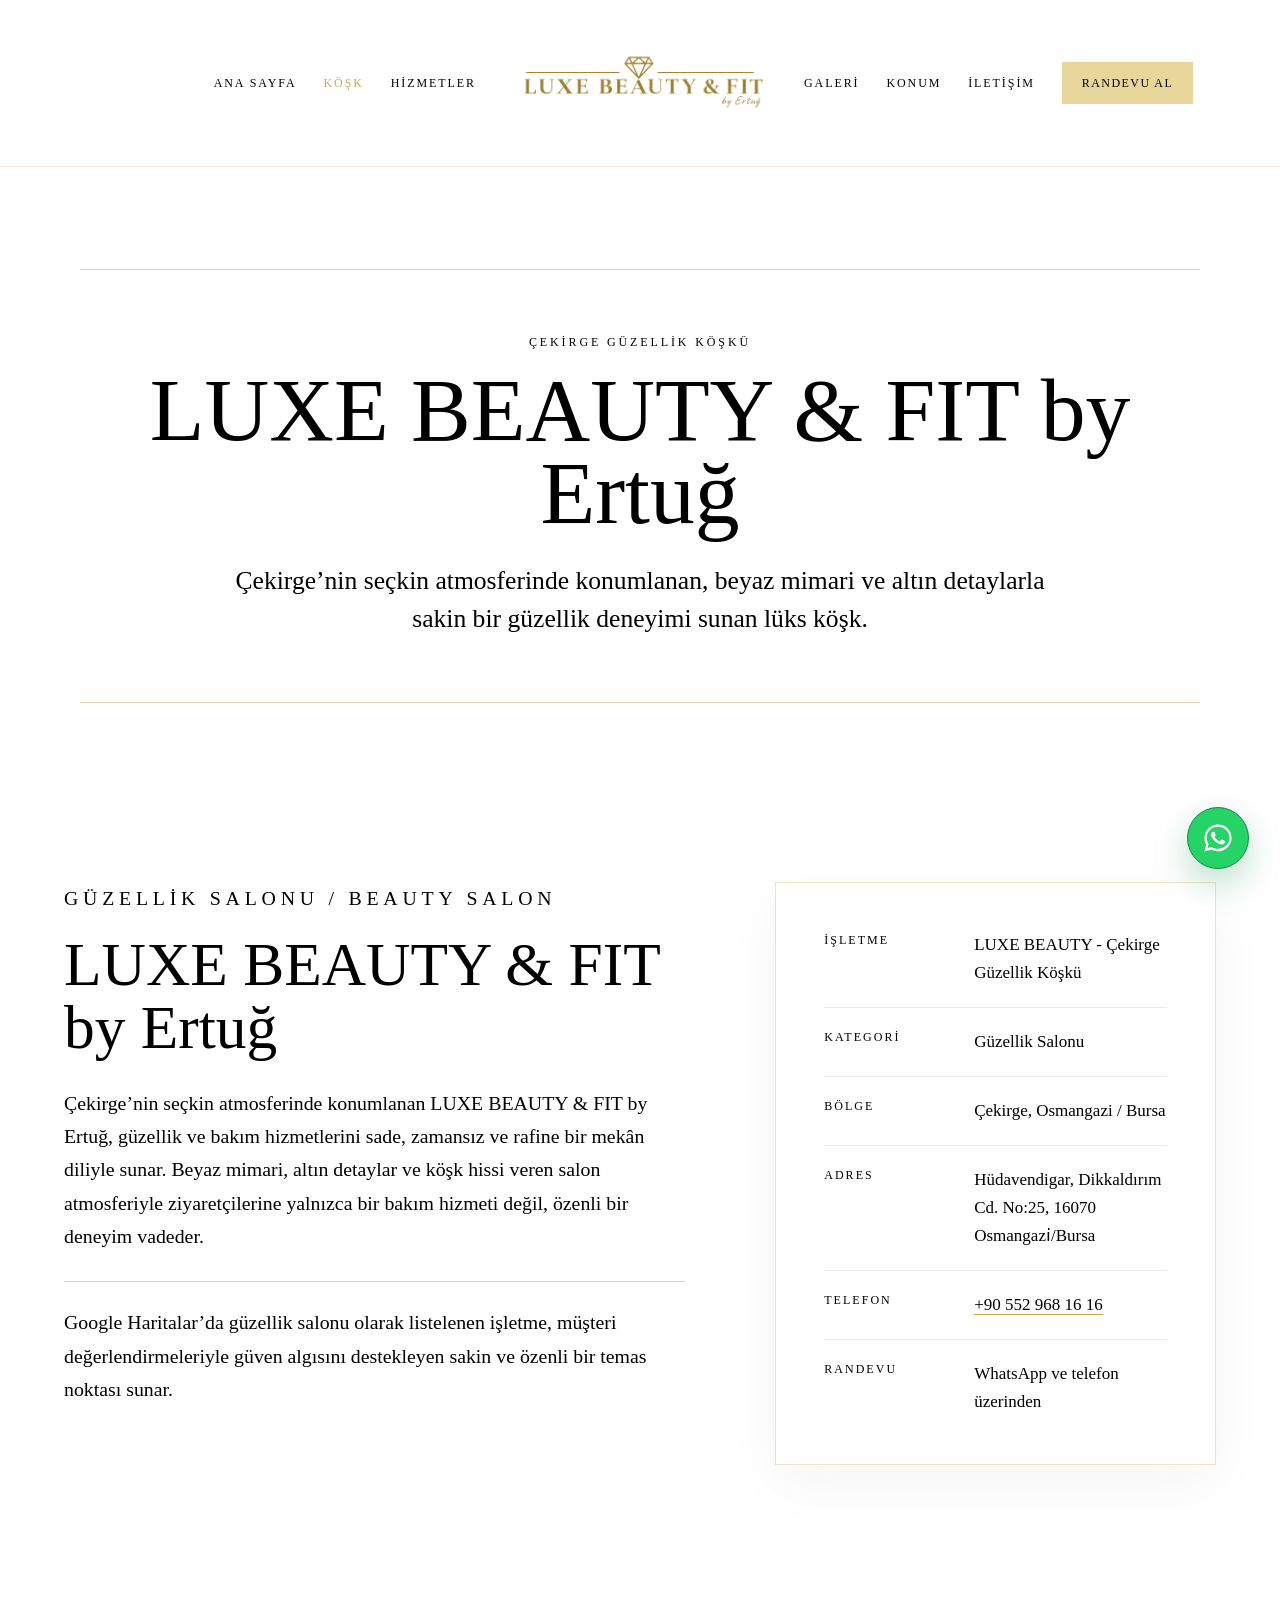
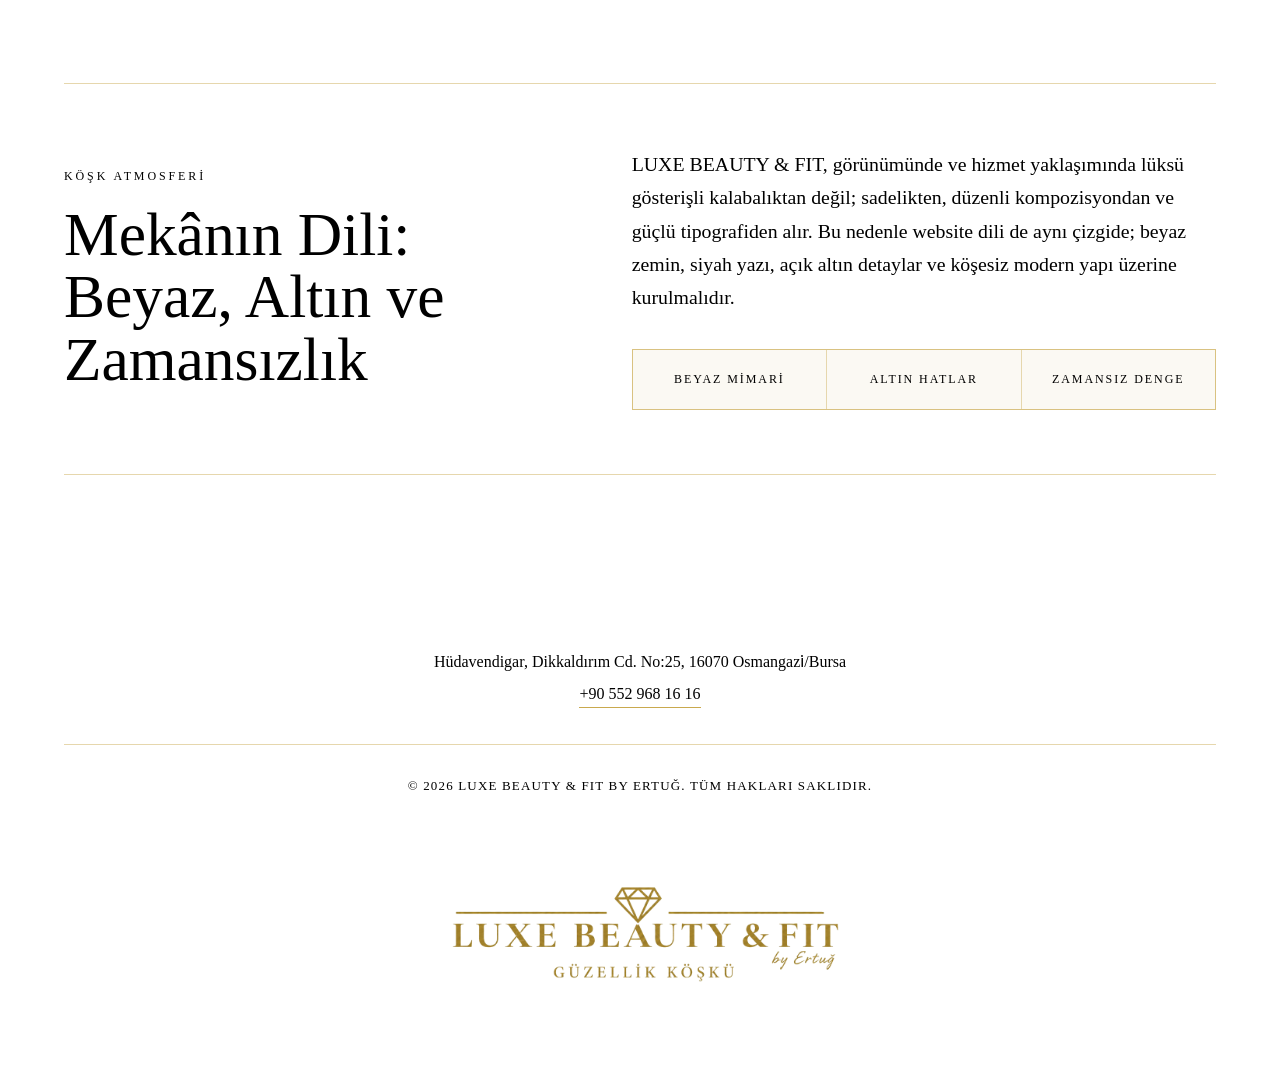
<file: kosk.html>
<!doctype html>
<html lang="tr">
<head>
  <meta charset="utf-8">
  <meta name="viewport" content="width=device-width, initial-scale=1">
  <title>Köşk | LUXE BEAUTY &amp; FIT by Ertuğ</title>
  <meta name="description" content="LUXE BEAUTY &amp; FIT by Ertuğ, Bursa Çekirge’de zarif, rafine ve lüks güzellik köşkü atmosferi sunar.">
  <meta property="og:title" content="Köşk | LUXE BEAUTY &amp; FIT by Ertuğ">
  <meta property="og:description" content="Bursa Çekirge’de lüks, zamansız ve rafine güzellik köşkü deneyimi.">
  <meta property="og:type" content="website">
  <meta property="og:locale" content="tr_TR">
  <link rel="stylesheet" href="styles.css">
  <script defer src="script.js"></script>
</head>
<body>
  <a class="skip-link" href="#main">İçeriğe geç</a>

  <header class="site-header" data-header>
    <div class="header-shell">
      <nav class="nav-group nav-left" aria-label="Ana gezinme sol">
        <a href="index.html#home">Ana Sayfa</a>
        <a href="kosk.html" aria-current="page">Köşk</a>
        <a href="hizmetler.html">Hizmetler</a>
      </nav>

      <a class="brand-mark" href="index.html#home" aria-label="LUXE BEAUTY &amp; FIT by Ertuğ ana sayfa">
        <img src="assets/luxe header.png" alt="LUXE BEAUTY &amp; FIT by Ertuğ Güzellik Köşkü Logosu">
      </a>

      <nav class="nav-group nav-right" aria-label="Ana gezinme sağ">
        <a href="index.html#gallery">Galeri</a>
        <a href="konum.html">Konum</a>
        <a href="index.html#contact">İletişim</a>
        <a class="header-cta" href="https://wa.me/905529681616" target="_blank" rel="noopener">Randevu Al</a>
      </nav>

      <button class="menu-toggle" type="button" aria-label="Menüyü aç" aria-controls="mobile-menu" aria-expanded="false">
        <span></span>
        <span></span>
      </button>
    </div>

    <nav class="mobile-menu" id="mobile-menu" aria-label="Mobil gezinme">
      <a href="index.html#home">Ana Sayfa</a>
      <a href="kosk.html" aria-current="page">Köşk</a>
      <a href="hizmetler.html">Hizmetler</a>
      <a href="konum.html">Konum</a>
      <a class="mobile-cta" href="https://wa.me/905529681616" target="_blank" rel="noopener">Randevu Al</a>
    </nav>
  </header>

  <main id="main">
    <section class="subpage-hero section-block" aria-labelledby="page-title">
      <div data-reveal>
        <p class="eyebrow">Çekirge Güzellik Köşkü</p>
        <h1 id="page-title">LUXE BEAUTY &amp; FIT by Ertuğ</h1>
        <p>Çekirge’nin seçkin atmosferinde konumlanan, beyaz mimari ve altın detaylarla sakin bir güzellik deneyimi sunan lüks köşk.</p>
      </div>
    </section>

    <section class="section-block kosk-section" id="kosk" aria-labelledby="kosk-title">
      <div class="section-grid">
        <div class="section-copy reveal-left" data-reveal>
          <p class="eyebrow">Güzellik Salonu / Beauty Salon</p>
          <h2 id="kosk-title">LUXE BEAUTY &amp; FIT by Ertuğ</h2>
          <p>Çekirge’nin seçkin atmosferinde konumlanan LUXE BEAUTY &amp; FIT by Ertuğ, güzellik ve bakım hizmetlerini sade, zamansız ve rafine bir mekân diliyle sunar. Beyaz mimari, altın detaylar ve köşk hissi veren salon atmosferiyle ziyaretçilerine yalnızca bir bakım hizmeti değil, özenli bir deneyim vadeder.</p>
          <p class="trust-copy">Google Haritalar’da güzellik salonu olarak listelenen işletme, müşteri değerlendirmeleriyle güven algısını destekleyen sakin ve özenli bir temas noktası sunar.</p>
        </div>

        <div class="info-panel reveal-right" data-reveal>
          <dl class="info-list">
            <div>
              <dt>İşletme</dt>
              <dd>LUXE BEAUTY - Çekirge Güzellik Köşkü</dd>
            </div>
            <div>
              <dt>Kategori</dt>
              <dd>Güzellik Salonu</dd>
            </div>
            <div>
              <dt>Bölge</dt>
              <dd>Çekirge, Osmangazi / Bursa</dd>
            </div>
            <div>
              <dt>Adres</dt>
              <dd>Hüdavendigar, Dikkaldırım Cd. No:25, 16070 Osmangazi̇/Bursa</dd>
            </div>
            <div>
              <dt>Telefon</dt>
              <dd><a href="tel:+905529681616">+90 552 968 16 16</a></dd>
            </div>
            <div>
              <dt>Randevu</dt>
              <dd>WhatsApp ve telefon üzerinden</dd>
            </div>
          </dl>
        </div>
      </div>
    </section>

    <section class="section-block atmosphere-section" aria-labelledby="atmosphere-title">
      <div class="atmosphere-grid">
        <div class="atmosphere-statement reveal-left" data-reveal>
          <p class="eyebrow">Köşk Atmosferi</p>
          <h2 id="atmosphere-title">Mekânın Dili: Beyaz, Altın ve Zamansızlık</h2>
        </div>
        <div class="atmosphere-copy reveal-right" data-reveal>
          <p>LUXE BEAUTY &amp; FIT, görünümünde ve hizmet yaklaşımında lüksü gösterişli kalabalıktan değil; sadelikten, düzenli kompozisyondan ve güçlü tipografiden alır. Bu nedenle website dili de aynı çizgide; beyaz zemin, siyah yazı, açık altın detaylar ve köşesiz modern yapı üzerine kurulmalıdır.</p>
          <div class="material-list" aria-label="Tasarım dili">
            <span>Beyaz Mimari</span>
            <span>Altın Hatlar</span>
            <span>Zamansız Denge</span>
          </div>
        </div>
      </div>
    </section>
  </main>

  <footer class="site-footer">
    <div class="footer-top">
      <div class="footer-contact">
        <p>Hüdavendigar, Dikkaldırım Cd. No:25, 16070 Osmangazi̇/Bursa</p>
        <a href="tel:+905529681616">+90 552 968 16 16</a>
      </div>
    </div>

    <p class="copyright">© 2026 LUXE BEAUTY &amp; FIT by Ertuğ. Tüm hakları saklıdır.</p>

    <img class="footer-logo" src="assets/luxe footer.png" alt="LUXE BEAUTY &amp; FIT Güzellik Köşkü Footer Logosu">
  </footer>

  <a class="whatsapp-fab" href="https://wa.me/905529681616" target="_blank" rel="noopener" aria-label="WhatsApp üzerinden randevu al">
    <svg viewBox="0 0 32 32" aria-hidden="true" focusable="false">
      <path d="M16.04 3.2c-7.05 0-12.78 5.64-12.78 12.6 0 2.23.6 4.41 1.73 6.33L3.2 28.8l6.87-1.78a12.94 12.94 0 0 0 5.97 1.49c7.04 0 12.76-5.65 12.76-12.61S23.08 3.2 16.04 3.2Zm0 22.98c-1.94 0-3.83-.53-5.48-1.53l-.39-.23-4.08 1.06 1.09-3.9-.26-.4a10.18 10.18 0 0 1-1.56-5.38c0-5.67 4.79-10.28 10.68-10.28 5.88 0 10.66 4.61 10.66 10.28 0 5.66-4.78 10.28-10.66 10.28Zm5.85-7.7c-.32-.16-1.9-.92-2.19-1.03-.3-.1-.51-.16-.73.16-.21.31-.84 1.03-1.03 1.24-.19.21-.38.24-.7.08-.32-.16-1.36-.49-2.58-1.56-.95-.83-1.6-1.86-1.79-2.17-.18-.32-.02-.49.14-.64.15-.14.32-.37.48-.55.16-.19.21-.32.32-.53.1-.21.05-.4-.03-.56-.08-.16-.73-1.73-1-2.37-.26-.62-.53-.54-.73-.55h-.62c-.22 0-.56.08-.86.4-.29.31-1.13 1.09-1.13 2.65 0 1.57 1.16 3.08 1.32 3.29.16.21 2.29 3.45 5.55 4.83.78.33 1.38.52 1.85.67.78.24 1.49.2 2.05.12.63-.09 1.9-.76 2.17-1.5.27-.74.27-1.37.19-1.5-.08-.13-.29-.21-.61-.37Z"></path>
    </svg>
  </a>
</body>
</html>
</file>
<file: styles.css>
:root {
  --white: #ffffff;
  --black: #000000;
  --gold: #e8d69b;
  --gold-deep: #c9a94e;
  --line: rgba(201, 169, 78, 0.46);
  --line-soft: rgba(0, 0, 0, 0.08);
  --glass: rgba(255, 255, 255, 0.82);
  --shadow: 0 18px 55px rgba(0, 0, 0, 0.045);
  --font-main: "Times New Roman", Times, serif;
  --header-height: 118px;
  --max-width: 1440px;
  --section-x: clamp(24px, 5vw, 86px);
}

* {
  box-sizing: border-box;
}

html {
  scroll-behavior: smooth;
}

body {
  margin: 0;
  min-width: 320px;
  background: #ffffff;
  color: var(--black);
  font-family: var(--font-main);
  font-size: 17px;
  line-height: 1.65;
  text-rendering: optimizeLegibility;
}

img {
  display: block;
  max-width: 100%;
}

a {
  color: inherit;
  text-decoration: none;
}

a:focus-visible,
button:focus-visible {
  outline: 1px solid var(--gold-deep);
  outline-offset: 4px;
}

button {
  appearance: none;
  background: transparent;
  border: 0;
  color: inherit;
  cursor: pointer;
  font: inherit;
}

address {
  font-style: normal;
}

#home,
#kosk,
#services,
#gallery,
#location,
#contact {
  scroll-margin-top: 150px;
}

.skip-link {
  position: fixed;
  top: 12px;
  left: 12px;
  z-index: 1000;
  padding: 10px 16px;
  background: var(--black);
  color: var(--gold);
  transform: translateY(-160%);
  transition: transform 240ms ease;
}

.skip-link:focus {
  transform: translateY(0);
}

.site-header {
  position: sticky;
  top: 0;
  z-index: 900;
  background: rgba(255, 255, 255, 0.9);
  border-bottom: 1px solid rgba(201, 169, 78, 0.26);
  backdrop-filter: blur(16px);
  transition: box-shadow 420ms ease, border-color 420ms ease;
}

.site-header.is-scrolled {
  border-bottom-color: rgba(0, 0, 0, 0.09);
  box-shadow: 0 10px 32px rgba(0, 0, 0, 0.045);
}

.header-shell {
  position: relative;
  display: grid;
  grid-template-columns: minmax(0, 1fr) auto minmax(0, 1fr);
  align-items: center;
  gap: 34px;
  width: min(100%, var(--max-width));
  min-height: var(--header-height);
  margin: 0 auto;
  padding: 18px var(--section-x);
}

.brand-mark {
  justify-self: center;
  line-height: 0;
}

.brand-mark img {
  width: min(260px, 28vw);
  height: auto;
}

.nav-group {
  display: flex;
  align-items: center;
  gap: clamp(18px, 2.1vw, 34px);
  font-size: 12px;
  letter-spacing: 0.16em;
  line-height: 1;
  text-transform: uppercase;
}

.nav-left {
  justify-content: flex-end;
}

.nav-right {
  justify-content: flex-start;
}

.nav-group a {
  position: relative;
  padding: 11px 0;
  white-space: nowrap;
  transition: color 320ms ease;
}

.nav-group a::after,
.footer-links a::after {
  position: absolute;
  right: 0;
  bottom: 2px;
  left: 0;
  height: 1px;
  background: var(--gold-deep);
  content: "";
  transform: scaleX(0);
  transform-origin: center;
  transition: transform 360ms ease;
}

.nav-group a:hover::after,
.footer-links a:hover::after {
  transform: scaleX(1);
}

.nav-group a[aria-current="page"],
.footer-links a[aria-current="page"],
.mobile-menu a[aria-current="page"] {
  color: var(--gold-deep);
}

.nav-group .header-cta {
  padding: 14px 19px;
  border: 1px solid var(--gold);
  background: var(--gold);
  letter-spacing: 0.12em;
  transition: background 360ms ease, border-color 360ms ease, color 360ms ease;
}

.nav-group .header-cta::after {
  display: none;
}

.nav-group .header-cta:hover {
  border-color: var(--black);
  background: var(--black);
  color: var(--gold);
}

.menu-toggle,
.mobile-menu {
  display: none;
}

.section-block {
  width: min(100%, var(--max-width));
  margin: 0 auto;
  padding: clamp(86px, 9vw, 150px) var(--section-x);
}

.eyebrow {
  margin: 0 0 18px;
  color: var(--black);
  font-size: 12px;
  letter-spacing: 0.24em;
  line-height: 1.4;
  text-transform: uppercase;
}

h1,
h2,
h3,
p {
  margin-top: 0;
}

h1 {
  max-width: 1040px;
  margin-right: auto;
  margin-bottom: 28px;
  margin-left: auto;
  font-size: clamp(58px, 7vw, 118px);
  font-weight: 400;
  letter-spacing: 0;
  line-height: 0.92;
}

h2 {
  margin-bottom: 28px;
  font-size: clamp(40px, 4.8vw, 76px);
  font-weight: 400;
  letter-spacing: 0;
  line-height: 1.02;
}

h3 {
  margin-bottom: 18px;
  font-size: clamp(24px, 2vw, 34px);
  font-weight: 400;
  letter-spacing: 0;
  line-height: 1.08;
}

p {
  color: var(--black);
}

.gold-line {
  width: min(420px, 58vw);
  height: 1px;
  margin: 0 auto 34px;
  background: var(--gold);
}

.button {
  display: inline-flex;
  align-items: center;
  justify-content: center;
  min-height: 54px;
  padding: 15px 28px;
  border: 1px solid var(--gold);
  color: var(--black);
  font-size: 12px;
  letter-spacing: 0.15em;
  line-height: 1.1;
  text-align: center;
  text-transform: uppercase;
  transition: background 380ms ease, color 380ms ease, border-color 380ms ease, transform 380ms ease;
}

.button:hover {
  transform: translateY(-2px);
}

.button-primary {
  background: var(--gold);
}

.button-primary:hover {
  border-color: var(--black);
  background: var(--black);
  color: var(--gold);
}

.button-secondary {
  background: rgba(255, 255, 255, 0.72);
}

.button-secondary:hover {
  border-color: var(--gold-deep);
  background: var(--gold-deep);
  color: var(--black);
}

.hero-location-mobile {
  display: none;
}

.visual-hero {
  position: relative;
  width: 100%;
  max-width: none;
  margin: 0;
  padding: 0;
  overflow: hidden;
}

.visual-hero-grid {
  display: grid;
  grid-template-columns: repeat(3, minmax(0, 1fr));
  aspect-ratio: 16 / 9;
  border-top: 1px solid var(--line);
  border-bottom: 1px solid var(--line);
  background: var(--line);
  gap: 1px;
  overflow: hidden;
}

.visual-hero-grid img {
  width: 100%;
  height: 100%;
  min-width: 0;
  object-fit: cover;
  filter: saturate(0.92) contrast(1.03);
}

.visual-hero-button {
  display: none;
}

.subpage-hero {
  padding-top: clamp(74px, 8vw, 132px);
  padding-bottom: clamp(34px, 5vw, 76px);
  text-align: center;
}

.subpage-hero > div {
  max-width: 1120px;
  margin: 0 auto;
  padding: clamp(44px, 5vw, 76px) clamp(22px, 5vw, 72px);
  border-top: 1px solid var(--line);
  border-bottom: 1px solid var(--line);
  background: rgba(255, 255, 255, 0.76);
}

.subpage-hero p:not(.eyebrow) {
  max-width: 820px;
  margin-right: auto;
  margin-bottom: 0;
  margin-left: auto;
  font-size: clamp(20px, 2vw, 28px);
  line-height: 1.48;
}

.hero {
  min-height: calc(100vh - var(--header-height));
  padding-top: clamp(54px, 7vw, 104px);
  text-align: center;
}

.hero-frame {
  position: relative;
  max-width: 1240px;
  margin: 0 auto;
  padding: clamp(52px, 6vw, 92px) clamp(22px, 5vw, 72px);
  border: 1px solid rgba(201, 169, 78, 0.35);
  background: var(--glass);
  box-shadow: var(--shadow);
}

.hero-frame::before,
.hero-frame::after {
  position: absolute;
  width: min(140px, 18vw);
  height: 1px;
  background: var(--gold);
  content: "";
}

.hero-frame::before {
  top: 28px;
  left: 28px;
}

.hero-frame::after {
  right: 28px;
  bottom: 28px;
}

.hero-copy {
  max-width: 830px;
  margin-right: auto;
  margin-bottom: 34px;
  margin-left: auto;
  font-size: clamp(20px, 2vw, 28px);
  line-height: 1.45;
}

.hero-actions,
.contact-actions,
.panel-actions {
  display: flex;
  flex-wrap: wrap;
  justify-content: center;
  gap: 14px;
}

.hero-notes {
  display: grid;
  grid-template-columns: repeat(4, minmax(0, 1fr));
  gap: 1px;
  margin-top: 34px;
  border: 1px solid var(--line);
  background: var(--line);
}

.hero-notes span {
  min-height: 72px;
  padding: 22px 18px;
  background: rgba(255, 255, 255, 0.88);
  font-size: 12px;
  letter-spacing: 0.16em;
  line-height: 1.35;
  text-transform: uppercase;
}

.section-grid {
  display: grid;
  grid-template-columns: minmax(0, 1.1fr) minmax(360px, 0.78fr);
  gap: clamp(52px, 7vw, 118px);
  align-items: start;
}

.section-copy p,
.section-heading p,
.atmosphere-copy p,
.contact-panel p {
  max-width: 780px;
  font-size: clamp(19px, 1.55vw, 24px);
  line-height: 1.68;
}

.trust-copy {
  margin-top: 28px;
  padding-top: 24px;
  border-top: 1px solid var(--line);
}

.info-panel,
.location-panel,
.contact-panel,
.service-item {
  border: 1px solid rgba(201, 169, 78, 0.32);
  background: rgba(255, 255, 255, 0.78);
  box-shadow: var(--shadow);
}

.info-panel,
.location-panel {
  padding: clamp(28px, 4vw, 48px);
}

.info-list,
.contact-list {
  display: grid;
  gap: 0;
  margin: 0;
}

.info-list div,
.contact-list div {
  display: grid;
  grid-template-columns: 128px minmax(0, 1fr);
  gap: 22px;
  padding: 20px 0;
  border-bottom: 1px solid var(--line-soft);
}

.info-list div:first-child,
.contact-list div:first-child {
  padding-top: 0;
}

.info-list div:last-child,
.contact-list div:last-child {
  padding-bottom: 0;
  border-bottom: 0;
}

dt {
  font-size: 12px;
  letter-spacing: 0.17em;
  text-transform: uppercase;
}

dd {
  margin: 0;
}

dd a,
.plain-link,
.footer-contact a {
  border-bottom: 1px solid var(--gold-deep);
  transition: color 300ms ease, border-color 300ms ease;
}

dd a:hover,
.plain-link:hover,
.footer-contact a:hover {
  color: var(--gold-deep);
}

.section-heading {
  max-width: 900px;
  margin-bottom: clamp(44px, 5vw, 76px);
}

.services-grid {
  display: grid;
  grid-template-columns: repeat(3, minmax(0, 1fr));
  gap: 1px;
  border: 1px solid var(--line);
  background: var(--line);
}

.service-item {
  min-height: 330px;
  padding: clamp(30px, 3vw, 48px);
  box-shadow: none;
  transition: background 420ms ease, transform 420ms ease, border-color 420ms ease;
}

.service-item:hover {
  z-index: 2;
  border-color: var(--gold-deep);
  background: rgba(255, 255, 255, 0.94);
  transform: translateY(-6px);
}

.service-item span {
  display: block;
  margin-bottom: 64px;
  color: var(--gold-deep);
  font-size: 12px;
  letter-spacing: 0.2em;
}

.service-item p {
  margin-bottom: 0;
}

.atmosphere-section {
  padding-top: clamp(64px, 8vw, 126px);
}

.atmosphere-grid {
  display: grid;
  grid-template-columns: minmax(0, 0.9fr) minmax(0, 1.1fr);
  gap: clamp(54px, 7vw, 130px);
  align-items: center;
  padding: clamp(44px, 5vw, 76px) 0;
  border-top: 1px solid var(--line);
  border-bottom: 1px solid var(--line);
}

.atmosphere-statement h2 {
  margin-bottom: 0;
}

.material-list {
  display: grid;
  grid-template-columns: repeat(3, minmax(0, 1fr));
  gap: 1px;
  margin-top: 34px;
  border: 1px solid var(--line);
  background: var(--line);
}

.material-list span {
  padding: 20px 14px;
  background: rgba(255, 255, 255, 0.86);
  font-size: 12px;
  letter-spacing: 0.16em;
  text-align: center;
  text-transform: uppercase;
}

.gallery-section {
  overflow: hidden;
  width: 100%;
  max-width: none;
  padding-right: 0;
  padding-left: 0;
}

.gallery-section .section-heading {
  width: min(100%, var(--max-width));
  margin-right: auto;
  margin-left: auto;
  padding-right: var(--section-x);
  padding-left: var(--section-x);
}

.gallery-viewport {
  position: relative;
  overflow-x: auto;
  overflow-y: hidden;
  border-top: 1px solid var(--line);
  border-bottom: 1px solid var(--line);
  background: #ffffff;
  cursor: grab;
  overscroll-behavior-x: contain;
  scrollbar-width: none;
  touch-action: pan-y;
  user-select: none;
}

.gallery-viewport::-webkit-scrollbar {
  display: none;
}

.gallery-viewport.is-dragging {
  cursor: grabbing;
}

.gallery-track {
  display: flex;
  width: max-content;
  gap: 28px;
  padding: 26px 0;
  animation: luxeFilmStrip 95s linear infinite;
  will-change: transform;
}

.gallery-viewport:hover .gallery-track {
  animation-play-state: paused;
}

.gallery-viewport.is-dragging .gallery-track {
  animation-play-state: paused;
}

.gallery-frame {
  position: relative;
  flex: 0 0 clamp(420px, 34vw, 620px);
  height: clamp(320px, 34vw, 520px);
  overflow: hidden;
  border: 1px solid rgba(201, 169, 78, 0.3);
  background: #ffffff;
}

.gallery-frame img {
  width: 100%;
  height: 100%;
  object-fit: cover;
  filter: saturate(0.92) contrast(1.02);
  transform: scale(1);
  transition: transform 1200ms ease, opacity 900ms ease, filter 900ms ease;
  -webkit-user-drag: none;
  user-select: none;
}

.gallery-frame:hover img {
  opacity: 0.86;
  filter: saturate(0.82) contrast(1.04);
  transform: scale(1.035);
}

.gallery-frame::before {
  position: absolute;
  inset: 16px;
  z-index: 2;
  border: 1px solid var(--gold);
  content: "";
  opacity: 0;
  transition: opacity 520ms ease;
}

.gallery-frame:hover::before {
  opacity: 1;
}

.gallery-caption {
  position: absolute;
  right: 24px;
  bottom: 22px;
  z-index: 2;
  padding: 8px 12px;
  border: 1px solid var(--gold);
  background: rgba(255, 255, 255, 0.82);
  font-size: 11px;
  letter-spacing: 0.18em;
  opacity: 0;
  text-transform: uppercase;
  transform: translateY(10px);
  transition: opacity 520ms ease, transform 520ms ease;
}

.gallery-frame:hover .gallery-caption {
  opacity: 1;
  transform: translateY(0);
}

@keyframes luxeFilmStrip {
  from {
    transform: translate3d(0, 0, 0);
  }

  to {
    transform: translate3d(-50%, 0, 0);
  }
}

.location-panel {
  display: grid;
  gap: 22px;
  align-content: start;
}

.location-panel address {
  font-size: clamp(24px, 2.1vw, 36px);
  line-height: 1.25;
}

.location-panel .plain-link {
  width: max-content;
}

.panel-actions {
  justify-content: flex-start;
  margin-top: 10px;
}

.contact-section {
  padding-top: clamp(54px, 7vw, 110px);
}

.contact-panel {
  max-width: 1180px;
  margin: 0 auto;
  padding: clamp(38px, 6vw, 78px);
  text-align: center;
}

.contact-panel p {
  margin-right: auto;
  margin-left: auto;
}

.contact-list {
  max-width: 820px;
  margin: 36px auto 38px;
  text-align: left;
}

.map-section {
  border-top: 1px solid var(--line);
  border-bottom: 1px solid var(--line);
}

.map-section iframe {
  display: block;
  width: 100%;
  height: 420px;
  background: #ffffff;
}

.site-footer {
  width: min(100%, var(--max-width));
  margin: 0 auto;
  padding: 58px var(--section-x) 34px;
  background: #ffffff;
  color: var(--black);
  text-align: center;
}

.footer-top {
  display: grid;
  grid-template-columns: 1fr;
  gap: 36px;
  align-items: center;
  padding-bottom: 36px;
  border-bottom: 1px solid var(--line);
}

.footer-links {
  display: flex;
  flex-wrap: wrap;
  justify-content: center;
  gap: 16px 30px;
}

.footer-links-mobile {
  display: none;
}

.footer-links a {
  position: relative;
  padding: 8px 0;
  font-size: 12px;
  letter-spacing: 0.17em;
  text-transform: uppercase;
}

.footer-contact {
  display: grid;
  gap: 6px;
  justify-items: center;
  font-size: 16px;
  text-align: center;
}

.footer-contact p,
.copyright {
  margin: 0;
}

.copyright {
  padding: 30px 0 28px;
  font-size: 13px;
  letter-spacing: 0.09em;
  text-transform: uppercase;
}

.footer-logo {
  width: min(420px, 72vw);
  margin: 0 auto;
}

.whatsapp-fab {
  position: fixed;
  right: clamp(18px, 2.4vw, 34px);
  bottom: clamp(18px, 2.4vw, 34px);
  z-index: 880;
  display: grid;
  width: 62px;
  height: 62px;
  place-items: center;
  border: 1px solid #128c4a;
  border-radius: 50%;
  background: #25d366;
  color: #ffffff;
  box-shadow: 0 14px 34px rgba(18, 140, 74, 0.28);
  transition: background 320ms ease, border-color 320ms ease, transform 320ms ease, box-shadow 320ms ease;
}

.whatsapp-fab svg {
  width: 34px;
  height: 34px;
  fill: currentColor;
}

.whatsapp-fab:hover {
  border-color: #075e36;
  background: #128c4a;
  box-shadow: 0 18px 42px rgba(18, 140, 74, 0.34);
  transform: translateY(-3px);
}

[data-reveal] {
  opacity: 0;
  transform: translateY(42px);
  transition: opacity 1200ms ease, transform 1200ms ease;
}

[data-reveal].is-visible {
  opacity: 1;
  transform: translateY(0);
}

.reveal-left[data-reveal] {
  transform: translateX(-46px);
}

.reveal-right[data-reveal] {
  transform: translateX(46px);
}

.reveal-left[data-reveal].is-visible,
.reveal-right[data-reveal].is-visible {
  transform: translateX(0);
}

@media (min-width: 768px) and (max-width: 1024px) {
  :root {
    --header-height: 106px;
    --section-x: clamp(26px, 6vw, 54px);
  }

  .header-shell {
    min-height: var(--header-height);
    padding-top: 16px;
    padding-bottom: 16px;
  }

  .brand-mark img {
    width: min(220px, 34vw);
  }

  .nav-group {
    display: none;
  }

  .menu-toggle {
    position: absolute;
    top: 50%;
    right: var(--section-x);
    display: grid;
    width: 46px;
    height: 46px;
    place-items: center;
    border: 1px solid var(--gold);
    transform: translateY(-50%);
  }

  .menu-toggle span {
    display: block;
    width: 20px;
    height: 1px;
    background: var(--black);
    transition: transform 300ms ease, opacity 300ms ease;
  }

  .menu-toggle[aria-expanded="true"] span:first-child {
    transform: translateY(5px) rotate(40deg);
  }

  .menu-toggle[aria-expanded="true"] span:last-child {
    transform: translateY(-5px) rotate(-40deg);
  }

  .mobile-menu {
    position: absolute;
    top: 100%;
    right: var(--section-x);
    left: var(--section-x);
    display: grid;
    max-height: 0;
    overflow: hidden;
    border: 1px solid rgba(201, 169, 78, 0);
    background: rgba(255, 255, 255, 0.96);
    box-shadow: 0 18px 44px rgba(0, 0, 0, 0.08);
    opacity: 0;
    pointer-events: none;
    transform: translateY(-8px);
    transition: max-height 520ms ease, opacity 420ms ease, border-color 420ms ease, transform 420ms ease;
    visibility: hidden;
  }

  .mobile-menu.is-open {
    max-height: 520px;
    border-color: rgba(201, 169, 78, 0.42);
    opacity: 1;
    pointer-events: auto;
    transform: translateY(0);
    visibility: visible;
  }

  .mobile-menu a {
    padding: 17px var(--section-x);
    border-bottom: 1px solid rgba(201, 169, 78, 0.18);
    font-size: 12px;
    letter-spacing: 0.18em;
    text-align: center;
    text-transform: uppercase;
  }

  .mobile-menu .mobile-cta {
    background: var(--gold);
  }

  .hero {
    min-height: auto;
  }

  .visual-hero-grid {
    display: flex;
    width: 300%;
    height: min(72vh, 720px);
    aspect-ratio: auto;
    gap: 0;
    overflow: visible;
    transition: transform 620ms ease;
    will-change: transform;
  }

  .visual-hero-grid img {
    flex: 0 0 33.333333%;
    width: 33.333333%;
  }

  .visual-hero-button {
    position: absolute;
    top: 50%;
    z-index: 4;
    display: grid;
    width: 48px;
    height: 48px;
    place-items: center;
    border: 1px solid rgba(255, 255, 255, 0.94);
    background: rgba(255, 255, 255, 0.12);
    color: #ffffff;
    font-size: 36px;
    line-height: 1;
    text-shadow: 0 1px 12px rgba(0, 0, 0, 0.42);
    transform: translateY(-50%);
    transition: background 320ms ease, color 320ms ease, border-color 320ms ease;
  }

  .visual-hero-button:hover {
    border-color: #ffffff;
    background: rgba(255, 255, 255, 0.24);
    color: #ffffff;
  }

  .visual-hero-prev {
    left: 18px;
  }

  .visual-hero-forward {
    right: 18px;
  }

  .hero-location-desktop {
    display: none;
  }

  .hero-location-mobile {
    display: inline-flex;
  }

  .mobile-home-hidden {
    display: none;
  }

  h1 {
    font-size: clamp(52px, 8vw, 84px);
  }

  .hero-notes {
    grid-template-columns: repeat(2, minmax(0, 1fr));
  }

  .section-grid,
  .atmosphere-grid {
    grid-template-columns: 1fr;
    gap: 42px;
  }

  .services-grid {
    grid-template-columns: repeat(2, minmax(0, 1fr));
  }

  .service-item {
    min-height: 292px;
  }

  .gallery-track {
    gap: 20px;
    padding: 22px 0;
    animation-duration: 105s;
  }

  .gallery-viewport {
    cursor: auto;
    touch-action: auto;
    -webkit-overflow-scrolling: touch;
  }

  .gallery-viewport:hover .gallery-track {
    animation-play-state: running;
  }

  .gallery-frame {
    flex-basis: clamp(330px, 52vw, 480px);
    height: clamp(260px, 48vw, 390px);
  }

  .footer-top {
    grid-template-columns: 1fr;
  }

  .footer-links-desktop {
    display: none;
  }

  .footer-links-mobile {
    display: flex;
  }

  .footer-logo {
    width: min(340px, 64vw);
  }
}

@media (max-width: 767px) {
  :root {
    --header-height: 92px;
    --section-x: 20px;
  }

  body {
    font-size: 16px;
  }

  #home,
  #kosk,
  #services,
  #gallery,
  #location,
  #contact {
    scroll-margin-top: 112px;
  }

  .header-shell {
    grid-template-columns: 1fr;
    min-height: var(--header-height);
    padding-top: 14px;
    padding-bottom: 14px;
  }

  .brand-mark img {
    width: min(180px, 58vw);
  }

  .nav-group {
    display: none;
  }

  .menu-toggle {
    position: absolute;
    top: 50%;
    right: var(--section-x);
    display: grid;
    width: 42px;
    height: 42px;
    place-items: center;
    border: 1px solid var(--gold);
    transform: translateY(-50%);
  }

  .menu-toggle span {
    display: block;
    width: 18px;
    height: 1px;
    background: var(--black);
    transition: transform 300ms ease, opacity 300ms ease;
  }

  .menu-toggle[aria-expanded="true"] span:first-child {
    transform: translateY(5px) rotate(40deg);
  }

  .menu-toggle[aria-expanded="true"] span:last-child {
    transform: translateY(-5px) rotate(-40deg);
  }

  .mobile-menu {
    position: absolute;
    top: 100%;
    right: var(--section-x);
    left: var(--section-x);
    display: grid;
    max-height: 0;
    overflow: hidden;
    border: 1px solid rgba(201, 169, 78, 0);
    background: rgba(255, 255, 255, 0.98);
    box-shadow: 0 16px 38px rgba(0, 0, 0, 0.08);
    opacity: 0;
    pointer-events: none;
    transform: translateY(-8px);
    transition: max-height 520ms ease, opacity 420ms ease, border-color 420ms ease, transform 420ms ease;
    visibility: hidden;
  }

  .mobile-menu.is-open {
    max-height: 520px;
    border-color: rgba(201, 169, 78, 0.42);
    opacity: 1;
    pointer-events: auto;
    transform: translateY(0);
    visibility: visible;
  }

  .mobile-menu a {
    padding: 15px var(--section-x);
    border-bottom: 1px solid rgba(201, 169, 78, 0.18);
    font-size: 12px;
    letter-spacing: 0.17em;
    text-align: center;
    text-transform: uppercase;
  }

  .mobile-menu .mobile-cta {
    background: var(--gold);
  }

  .section-block {
    padding-top: 72px;
    padding-bottom: 72px;
  }

  .hero {
    min-height: auto;
    padding-top: 42px;
    text-align: center;
  }

  .visual-hero-grid {
    display: flex;
    width: 300%;
    height: min(76vh, 620px);
    aspect-ratio: auto;
    gap: 0;
    overflow: visible;
    transition: transform 620ms ease;
    will-change: transform;
  }

  .visual-hero-grid img {
    flex: 0 0 33.333333%;
    width: 33.333333%;
  }

  .visual-hero-button {
    position: absolute;
    top: 50%;
    z-index: 4;
    display: grid;
    width: 44px;
    height: 44px;
    place-items: center;
    border: 1px solid rgba(255, 255, 255, 0.94);
    background: rgba(255, 255, 255, 0.12);
    color: #ffffff;
    font-size: 34px;
    line-height: 1;
    text-shadow: 0 1px 12px rgba(0, 0, 0, 0.42);
    transform: translateY(-50%);
    transition: background 320ms ease, color 320ms ease, border-color 320ms ease;
  }

  .visual-hero-button:hover {
    border-color: #ffffff;
    background: rgba(255, 255, 255, 0.24);
    color: #ffffff;
  }

  .visual-hero-prev {
    left: 14px;
  }

  .visual-hero-forward {
    right: 14px;
  }

  .mobile-home-hidden {
    display: none;
  }

  .subpage-hero {
    padding-top: 58px;
    padding-bottom: 34px;
  }

  .subpage-hero > div {
    padding: 36px 18px;
  }

  .hero-frame {
    padding: 42px 20px;
  }

  .hero-frame::before,
  .hero-frame::after {
    width: 68px;
  }

  .hero-frame::before {
    top: 18px;
    left: 18px;
  }

  .hero-frame::after {
    right: 18px;
    bottom: 18px;
  }

  h1 {
    font-size: clamp(42px, 14vw, 68px);
    line-height: 0.96;
  }

  h2 {
    font-size: clamp(34px, 11vw, 52px);
  }

  h3 {
    font-size: 27px;
  }

  .hero-copy,
  .section-copy p,
  .section-heading p,
  .atmosphere-copy p,
  .contact-panel p {
    font-size: 18px;
  }

  .hero-actions,
  .contact-actions,
  .panel-actions {
    display: grid;
    grid-template-columns: 1fr;
  }

  .button {
    width: 100%;
    min-height: 52px;
    padding-right: 18px;
    padding-left: 18px;
  }

  .hero-location-desktop {
    display: none;
  }

  .hero-location-mobile {
    display: inline-flex;
  }

  .hero-notes {
    display: none;
  }

  .section-grid,
  .atmosphere-grid {
    grid-template-columns: 1fr;
    gap: 34px;
  }

  .info-panel,
  .location-panel,
  .contact-panel {
    padding: 26px 20px;
  }

  .info-list div,
  .contact-list div {
    grid-template-columns: 1fr;
    gap: 7px;
    padding: 18px 0;
  }

  .services-grid {
    grid-template-columns: 1fr;
  }

  .service-item {
    min-height: auto;
    padding: 28px 22px;
  }

  .service-item span {
    margin-bottom: 36px;
  }

  .material-list {
    grid-template-columns: 1fr;
  }

  .gallery-track {
    gap: 15px;
    padding: 18px 0;
    animation-duration: 112s;
  }

  .gallery-viewport {
    cursor: auto;
    touch-action: auto;
    -webkit-overflow-scrolling: touch;
  }

  .gallery-viewport:hover .gallery-track {
    animation-play-state: running;
  }

  .gallery-frame {
    flex-basis: min(78vw, 330px);
    height: min(82vw, 360px);
  }

  .gallery-frame::before {
    inset: 10px;
  }

  .gallery-caption {
    right: 14px;
    bottom: 14px;
    font-size: 10px;
  }

  .location-panel .plain-link {
    width: auto;
  }

  .contact-list {
    margin-top: 28px;
  }

  .map-section iframe {
    height: 360px;
  }

  .site-footer {
    padding-top: 44px;
  }

  .footer-top {
    grid-template-columns: 1fr;
    gap: 28px;
  }

  .footer-links {
    display: grid;
    grid-template-columns: 1fr;
    gap: 8px;
  }

  .footer-links-desktop {
    display: none;
  }

  .footer-links-mobile {
    display: grid;
  }

  .copyright {
    font-size: 12px;
    line-height: 1.6;
  }

  .footer-logo {
    width: min(260px, 76vw);
  }

  .whatsapp-fab {
    right: 16px;
    bottom: 16px;
    width: 56px;
    height: 56px;
  }

  .whatsapp-fab svg {
    width: 31px;
    height: 31px;
  }
}

@media (prefers-reduced-motion: reduce) {
  html {
    scroll-behavior: auto;
  }

  *,
  *::before,
  *::after {
    animation-duration: 1ms;
    animation-iteration-count: 1;
    scroll-behavior: auto;
    transition-duration: 1ms;
  }

  .gallery-track {
    animation: none;
  }

  [data-reveal],
  .reveal-left[data-reveal],
  .reveal-right[data-reveal] {
    opacity: 1;
    transform: none;
  }
}
</file>
